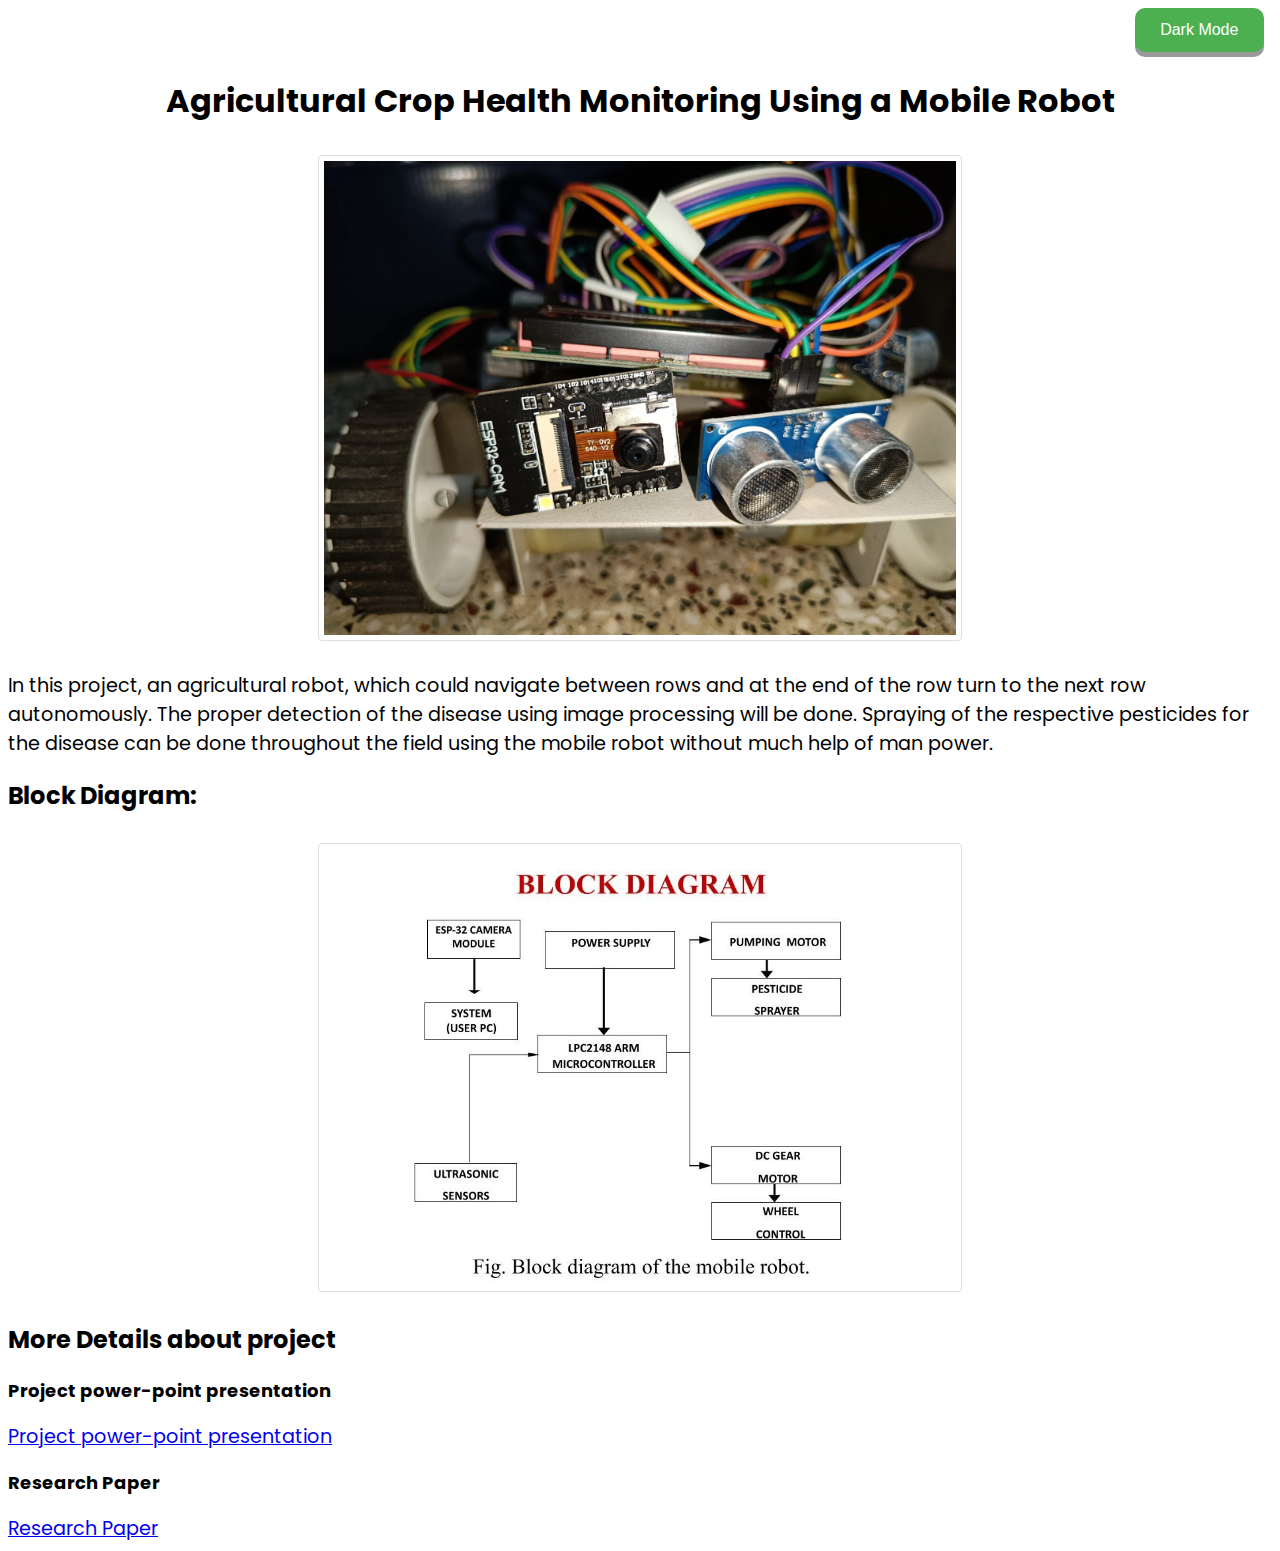
<file: agrobot.html>
<!DOCTYPE html>
<html lang="en">

<head>
  <meta charset="utf-8">
  <link rel="shortcut icon" href="images/favicon.png" type="images/jpg">
  <meta content="width=device-width, initial-scale=1" name="viewport" />

  <title>major project</title>

  <link href="https://fonts.googleapis.com/css?family=Poppins:200i,300,400&display=swap" rel="stylesheet" />
  <link href="https://fonts.googleapis.com/css?family=Raleway:700&display=swap" rel="stylesheet" />

  <link href="css/prismdark.css" rel="stylesheet">


  <link rel="stylesheet" href="css/agrobot.css">
</head>

<body style="background:white;color:black;">
  <button id="darkmodebutton" onclick="darkmode()">Dark Mode</button>
  <div id="divID">
    <h1>Agricultural Crop Health Monitoring Using a Mobile Robot</h1>
    <img src="images/agrobot1.jpg" alt="Agricultural Crop Health Monitoring Using a Mobile Robot">
    <p>
      In this project, an agricultural robot, which could navigate between rows and at the end
      of the row turn to the next row autonomously. The proper detection of the disease using image
      processing will be done. Spraying of the respective pesticides for the disease can be
      done throughout the field using the mobile robot without much help of man power.
    </p>
    <h2>Block Diagram:</h2>
    <img src="images/agrobotBlockDig.jpg" alt="Circuit Diagram">
    <h2>More Details about project</h2>
    <div>
      <h3>Project power-point presentation</h3>
      <a href="agrobot.pptx" class="links" target="_blank">Project power-point presentation</a>
    </div>
    <div>
      <h3>Research Paper</h3>
      <a href="agrobot_research_paper.pdf" class="links" target="_blank">Research Paper</a>
    </div>

    <script type="text/javascript" src="js/java.js"></script>
</body>

</html>
</file>
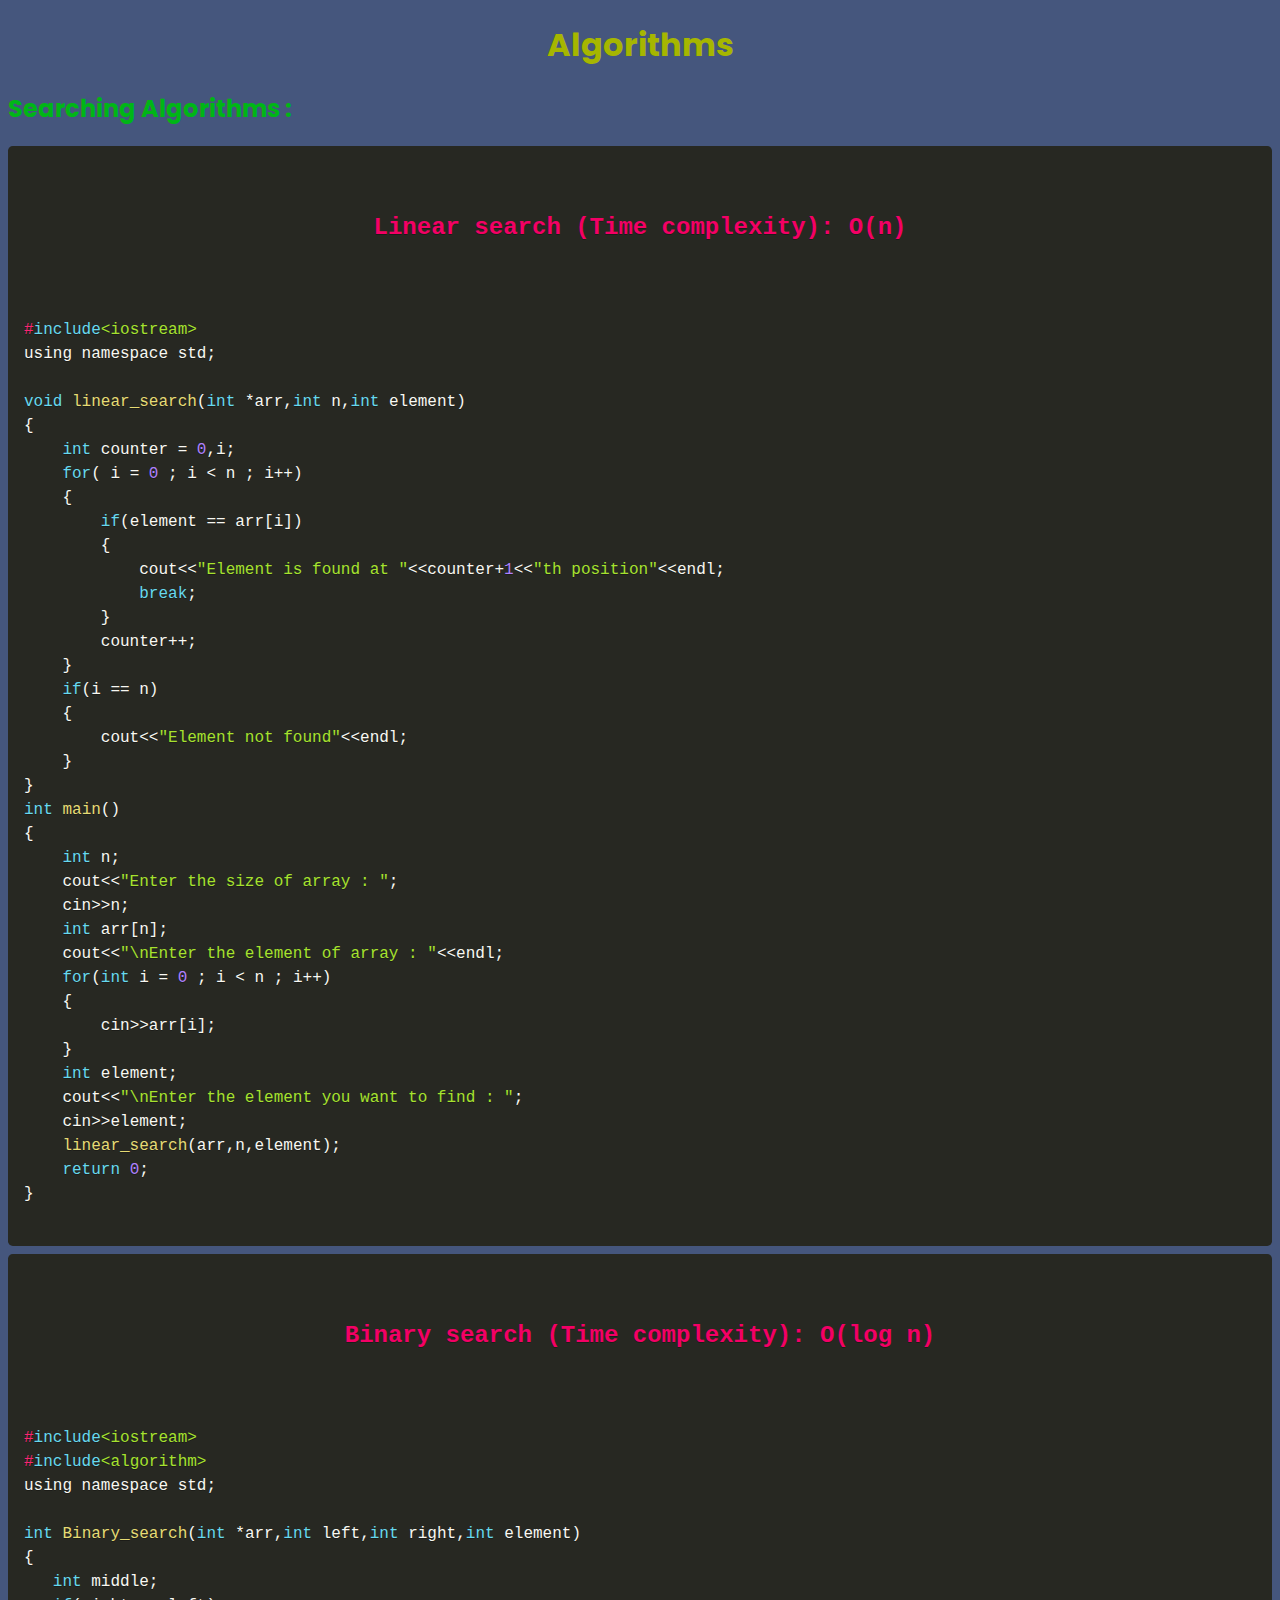
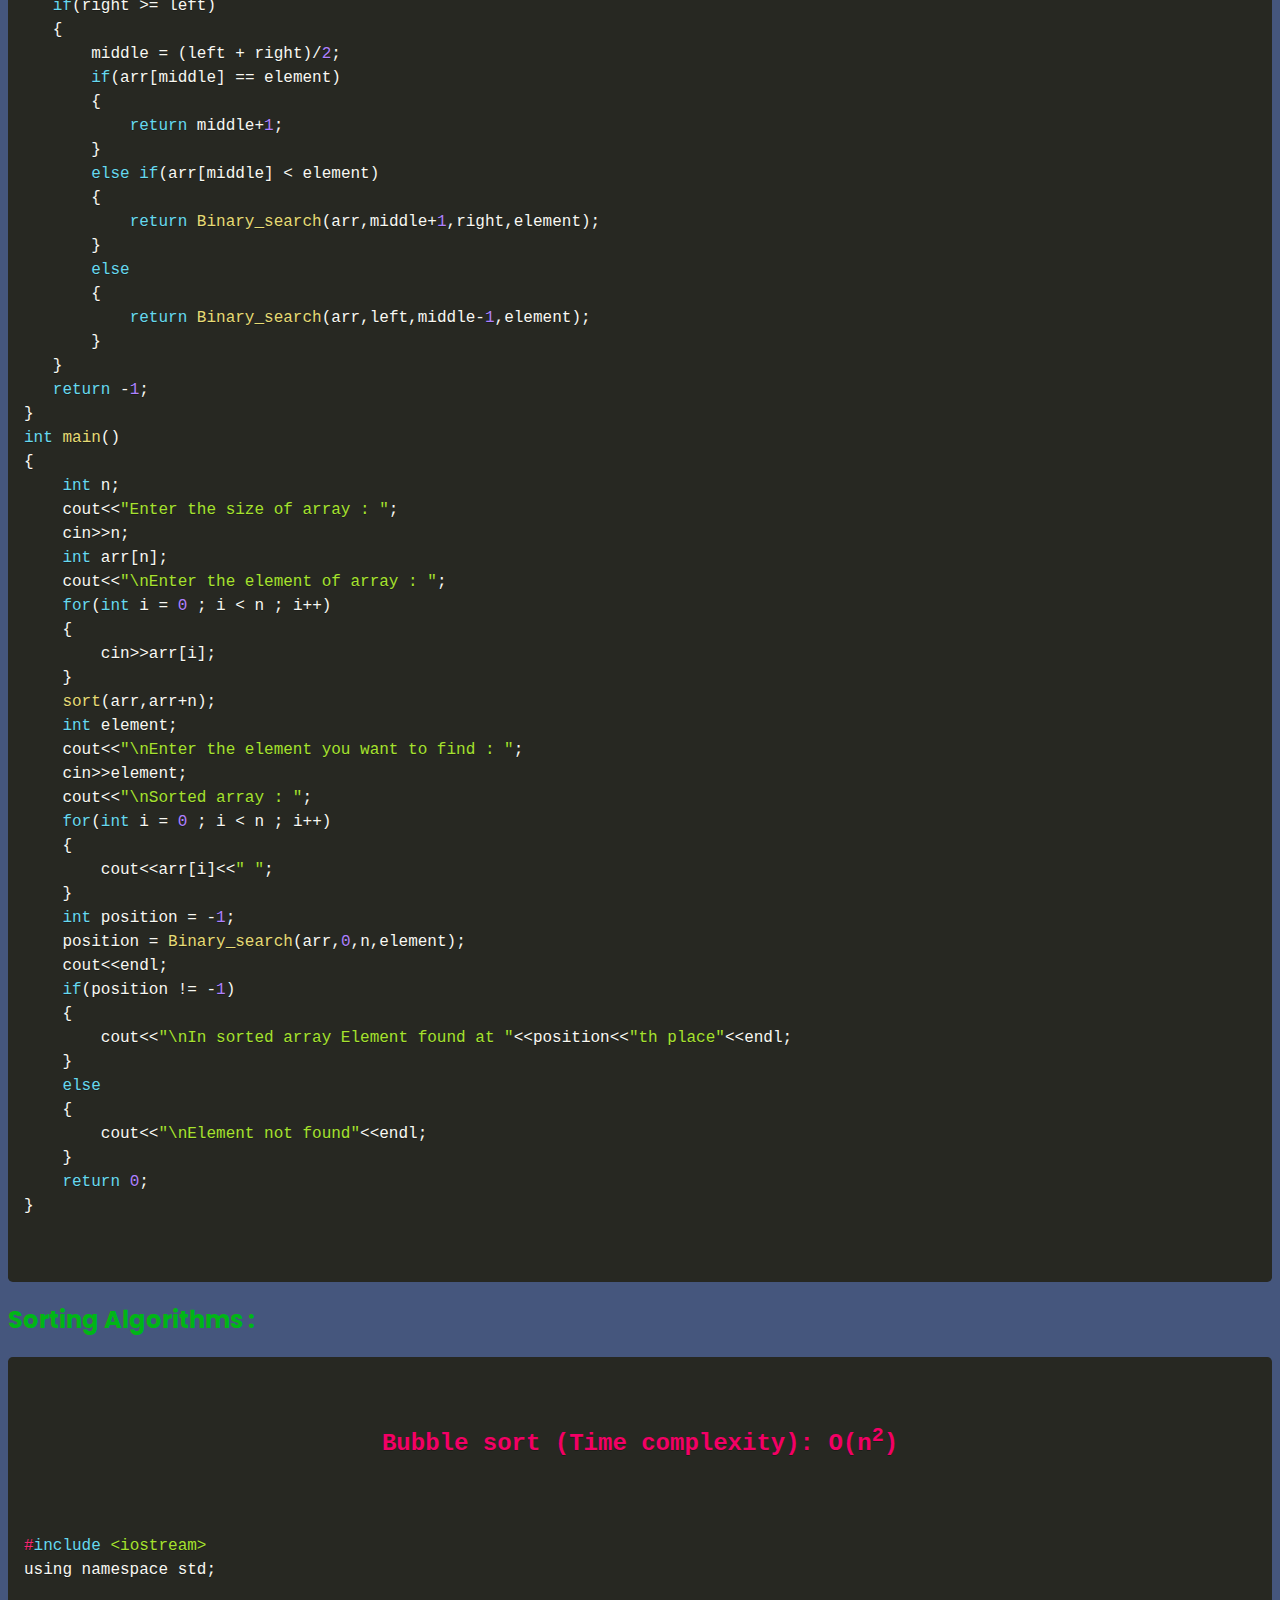
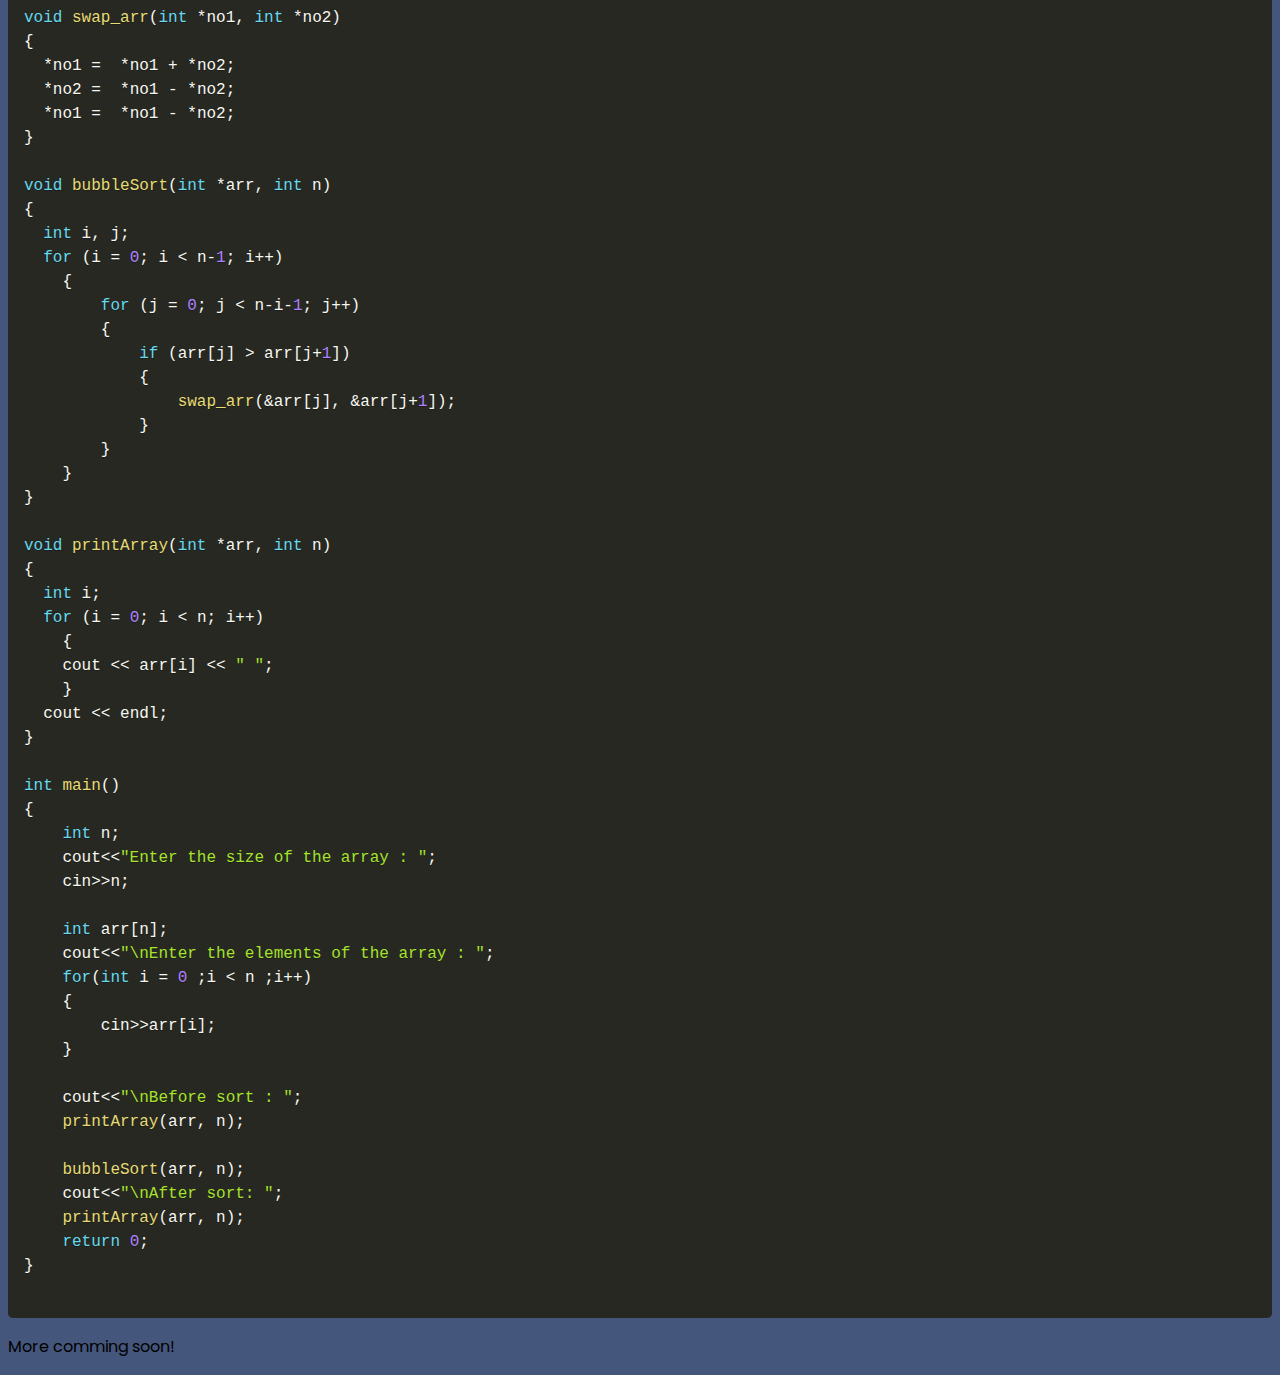
<file: algorithms.html>
<!DOCTYPE html>
<html lang="en">

<head>
    <meta charset="utf-8">
    <meta name="viewport" content="width=device-width, initial-scale=1" />
    <link rel="shortcut icon" href="images/favicon.png" type="images/jpg">
    <title>Algorithms</title>
    <link href="https://fonts.googleapis.com/css?family=Poppins:200i,300,400&display=swap" rel="stylesheet" />
    <link href="https://fonts.googleapis.com/css?family=Raleway:700&display=swap" rel="stylesheet" />
    <link href="css/algorithms.css" rel="stylesheet">
    <link href="css/prismdark.css" rel="stylesheet">

</head>

<body>
    <section>
        <h1>Algorithms</h1>
        <h2>Searching Algorithms :</h2>

        <pre>
		<h3>Linear search (Time complexity): O(n)</h3>
		<code class="language-c++">
#include&lt;iostream&gt;
using namespace std;

void linear_search(int *arr,int n,int element)
{
    int counter = 0,i;
    for( i = 0 ; i &lt; n ; i++)
    {
        if(element == arr[i])
        {
            cout&lt;&lt;"Element is found at "&lt;&lt;counter+1&lt;&lt;"th position"&lt;&lt;endl;
            break;
        }
        counter++;
    }
    if(i == n)
    {
        cout&lt;&lt;"Element not found"&lt;&lt;endl;
    }
}
int main()
{
    int n;
    cout&lt;&lt;"Enter the size of array : ";
    cin&gt;&gt;n;
    int arr[n];
    cout&lt;&lt;"\nEnter the element of array : "&lt;&lt;endl;
    for(int i = 0 ; i &lt; n ; i++)
    {
        cin&gt;&gt;arr[i];
    }
    int element;
    cout&lt;&lt;"\nEnter the element you want to find : ";
    cin&gt;&gt;element;
    linear_search(arr,n,element);
    return 0;
}
	</code></pre>

        <pre>
		<h3>Binary search (Time complexity): O(log n)</h3>
		<code class="language-c++">
#include&lt;iostream&gt;
#include&lt;algorithm&gt;
using namespace std;

int Binary_search(int *arr,int left,int right,int element)
{
   int middle;
   if(right &gt;= left)
   {
       middle = (left + right)/2;
       if(arr[middle] == element)
       {
           return middle+1;
       }
       else if(arr[middle] &lt; element)
       {
           return Binary_search(arr,middle+1,right,element);
       }
       else
       {
           return Binary_search(arr,left,middle-1,element);
       }
   }
   return -1;
}
int main()
{
    int n;
    cout&lt;&lt;"Enter the size of array : ";
    cin&gt;&gt;n;
    int arr[n];
    cout&lt;&lt;"\nEnter the element of array : ";
    for(int i = 0 ; i &lt; n ; i++)
    {
        cin&gt;&gt;arr[i];
    }
    sort(arr,arr+n);
    int element;
    cout&lt;&lt;"\nEnter the element you want to find : ";
    cin&gt;&gt;element;
    cout&lt;&lt;"\nSorted array : ";
    for(int i = 0 ; i &lt; n ; i++)
    {
        cout&lt;&lt;arr[i]&lt;&lt;" ";
    }
    int position = -1;
    position = Binary_search(arr,0,n,element);
    cout&lt;&lt;endl;
    if(position != -1)
    {
        cout&lt;&lt;"\nIn sorted array Element found at "&lt;&lt;position&lt;&lt;"th place"&lt;&lt;endl;
    }
    else
    {
        cout&lt;&lt;"\nElement not found"&lt;&lt;endl;
    }
    return 0;
}

	</code></pre>
        <h2>Sorting Algorithms : </h2>
        <pre>
    <h3>Bubble sort (Time complexity): O(n<sup>2</sup>)</h3>
    <code class="language-c++">
#include &lt;iostream&gt;
using namespace std;

void swap_arr(int *no1, int *no2)
{
  *no1 =  *no1 + *no2;
  *no2 =  *no1 - *no2;
  *no1 =  *no1 - *no2;
}

void bubbleSort(int *arr, int n)
{
  int i, j;
  for (i = 0; i &lt; n-1; i++)
    {
        for (j = 0; j &lt; n-i-1; j++)
        {
            if (arr[j] &gt; arr[j+1])
            {
                swap_arr(&amp;arr[j], &amp;arr[j+1]);
            }
        }
    }
}

void printArray(int *arr, int n)
{
  int i;
  for (i = 0; i &lt; n; i++)
    {
    cout &lt;&lt; arr[i] &lt;&lt; " ";
    }
  cout &lt;&lt; endl;
}

int main()
{
    int n;
    cout&lt;&lt;"Enter the size of the array : ";
    cin&gt;&gt;n;

    int arr[n];
    cout&lt;&lt;"\nEnter the elements of the array : ";
    for(int i = 0 ;i &lt; n ;i++)
    {
        cin&gt;&gt;arr[i];
    }

    cout&lt;&lt;"\nBefore sort : ";
    printArray(arr, n);

    bubbleSort(arr, n);
    cout&lt;&lt;"\nAfter sort: ";
    printArray(arr, n);
    return 0;
}
  </code></pre>
        <p>More comming soon!</p>
    </section>
    <script src="js/prismdark.js"></script>
</body>

</html>
</file>
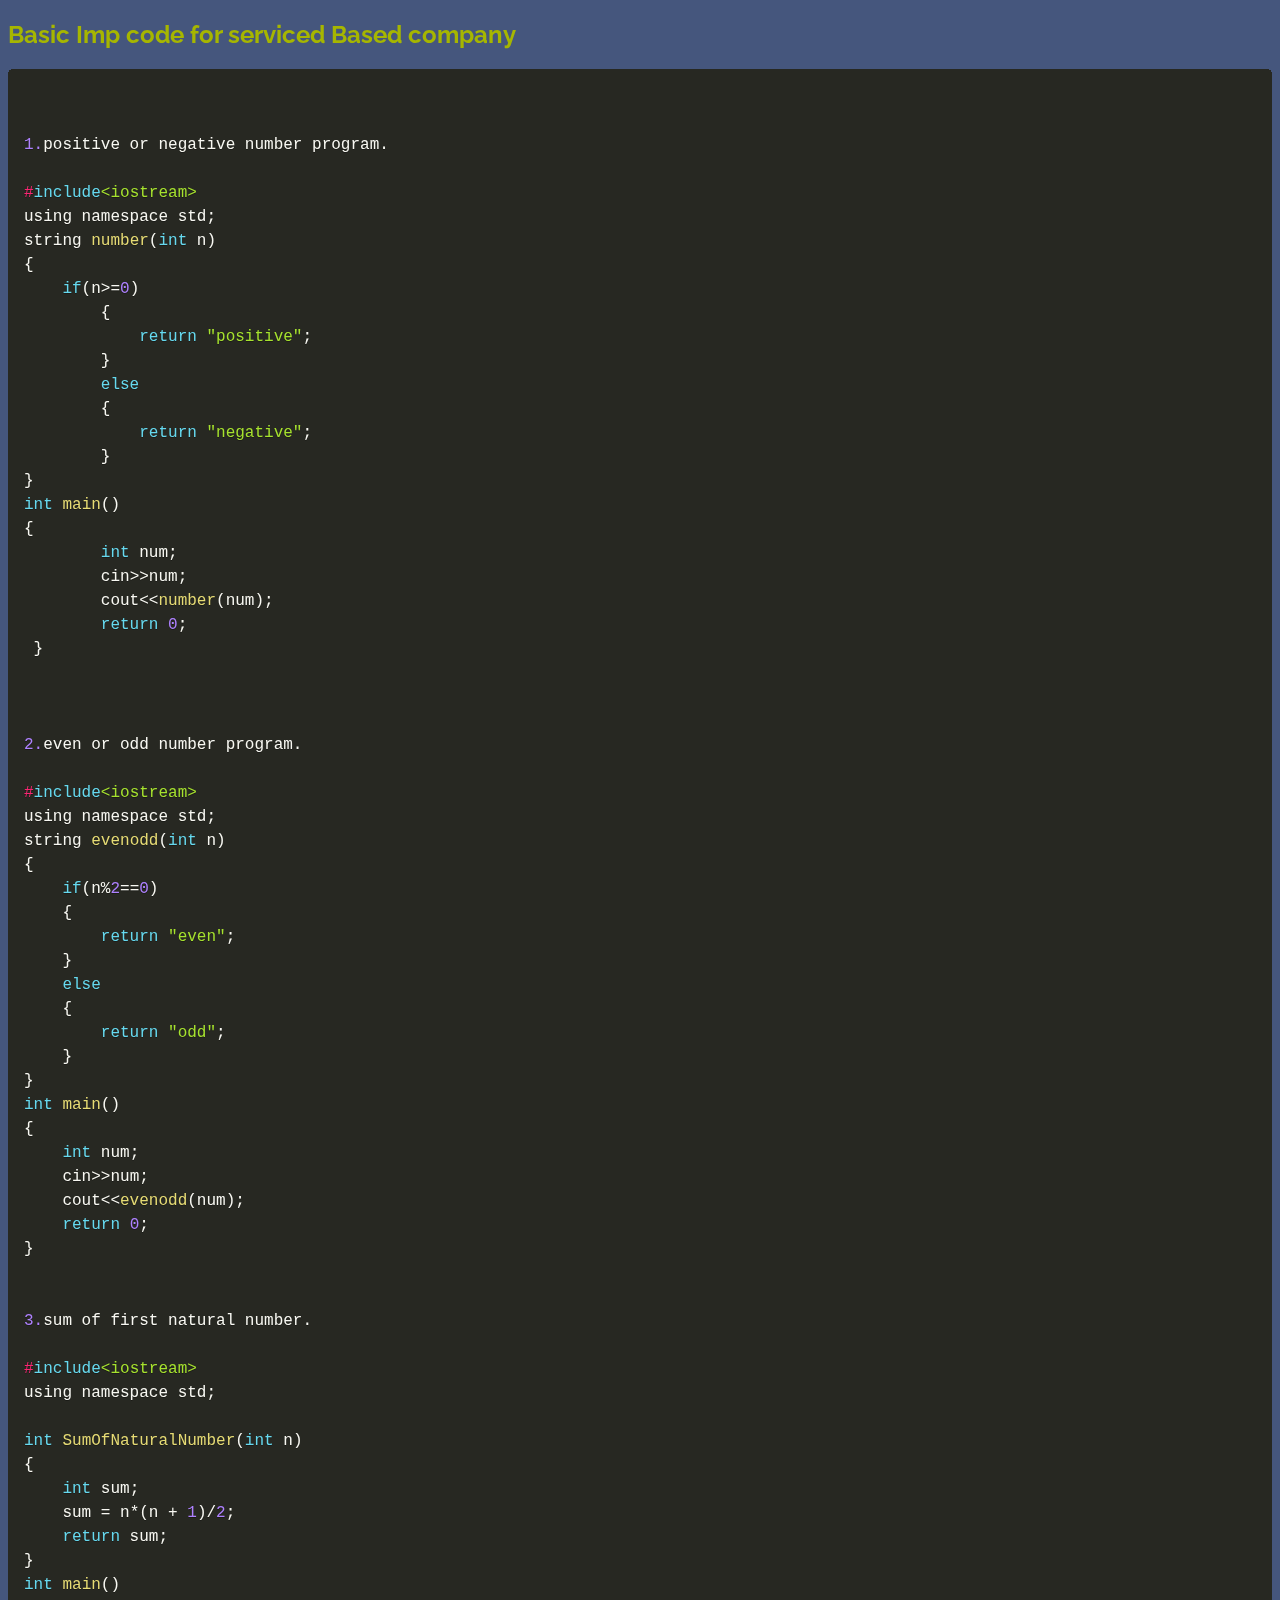
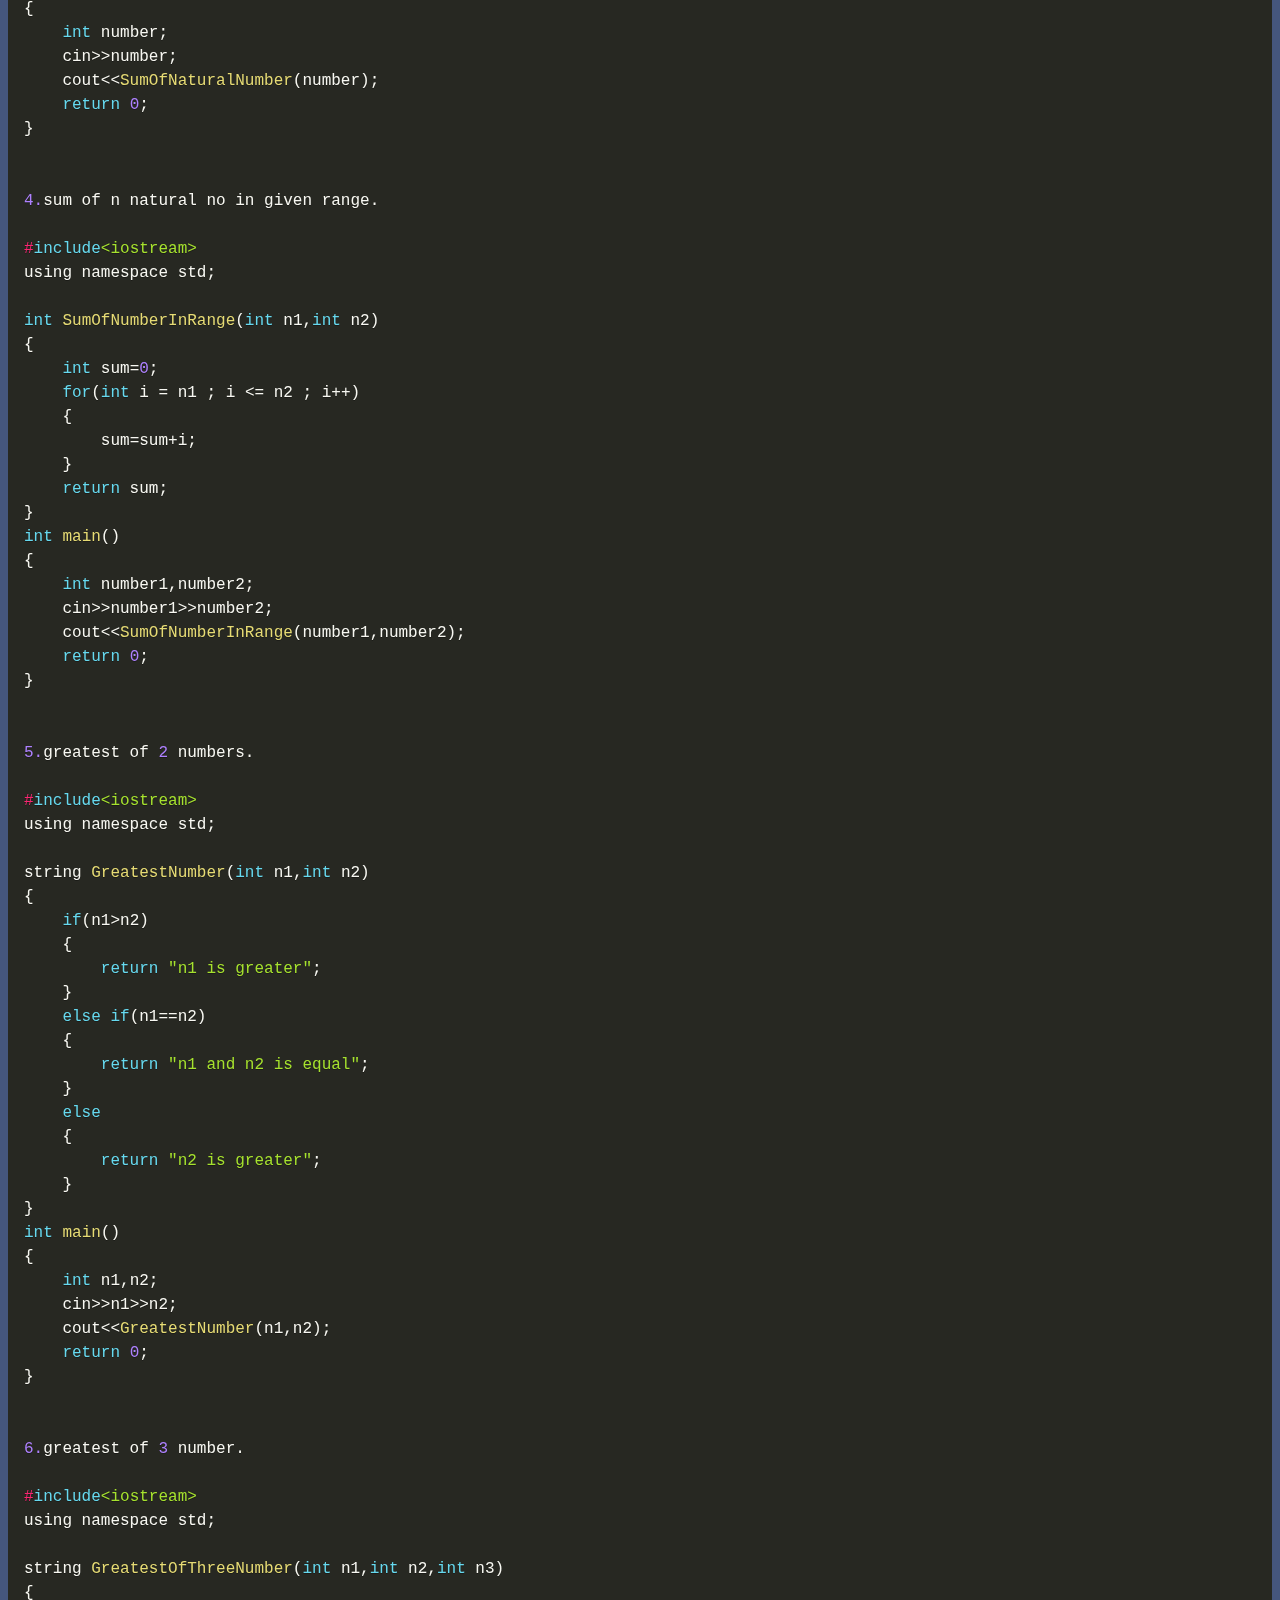
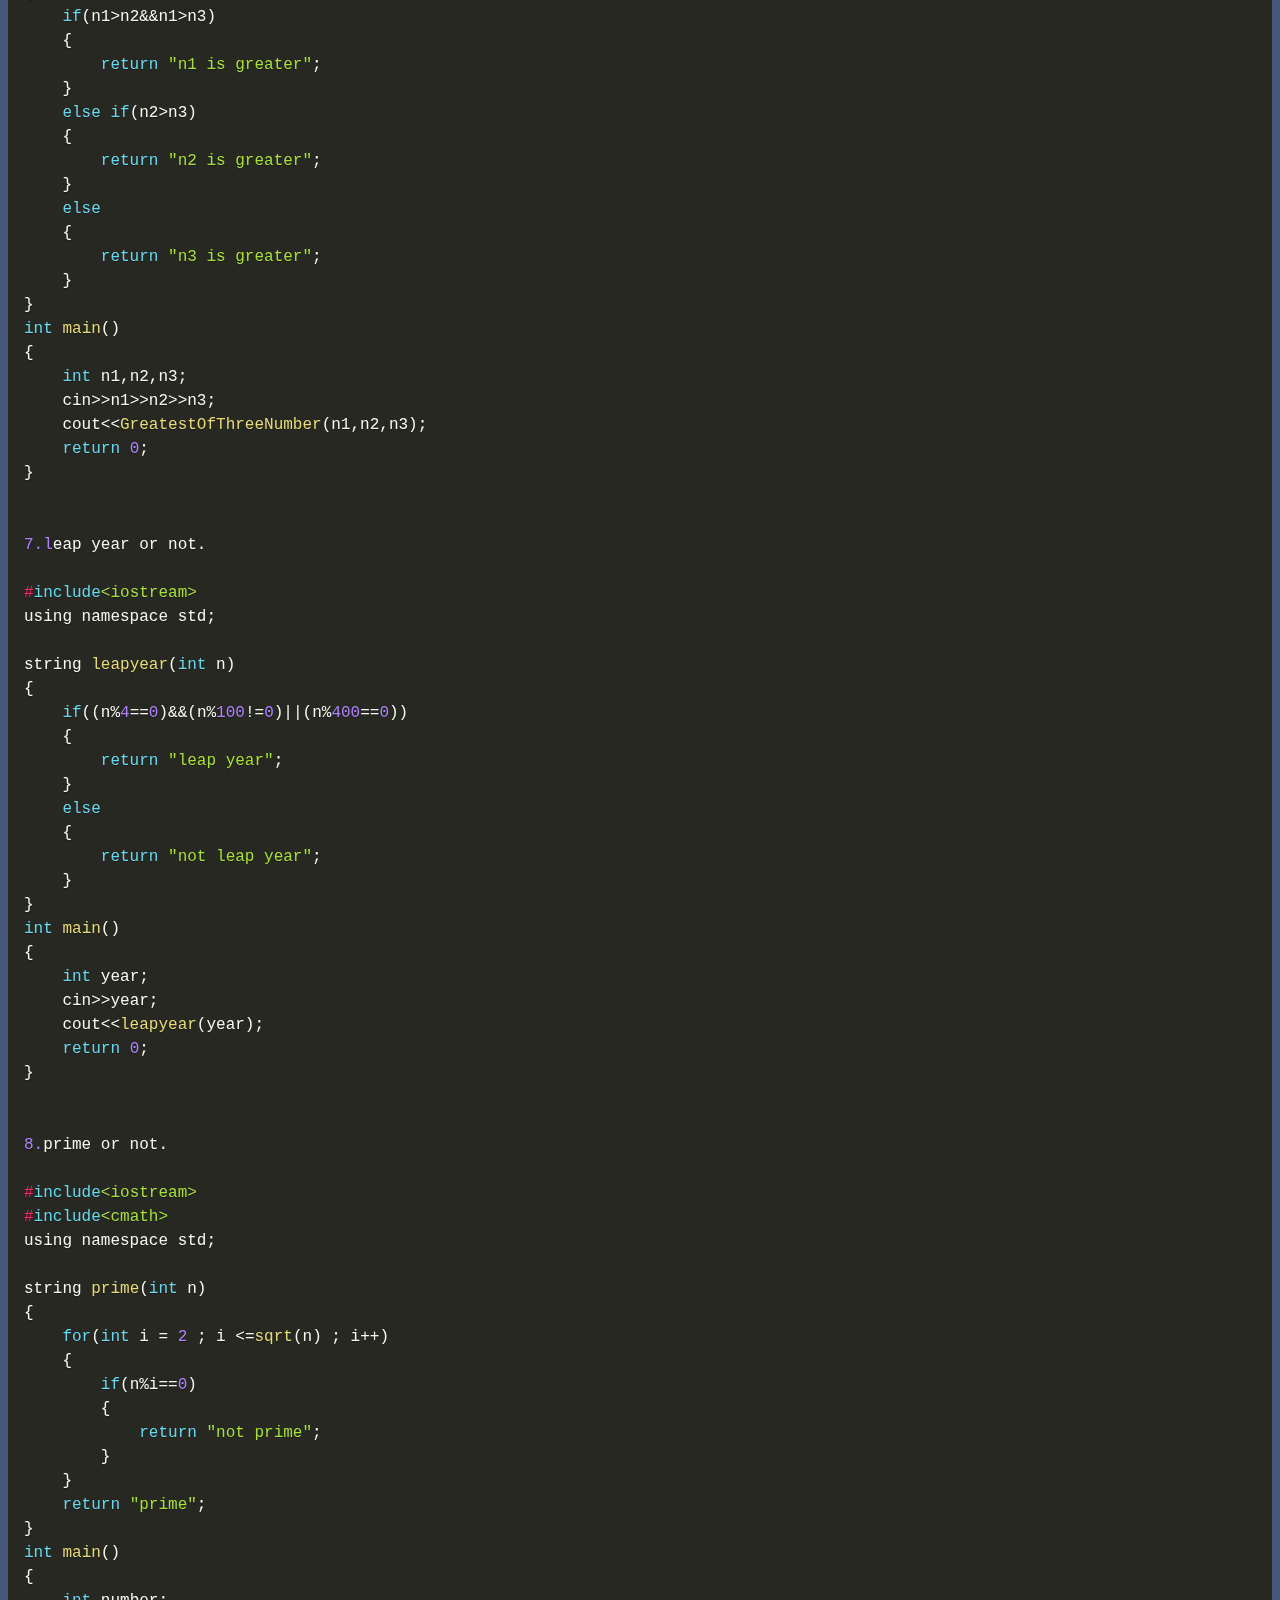
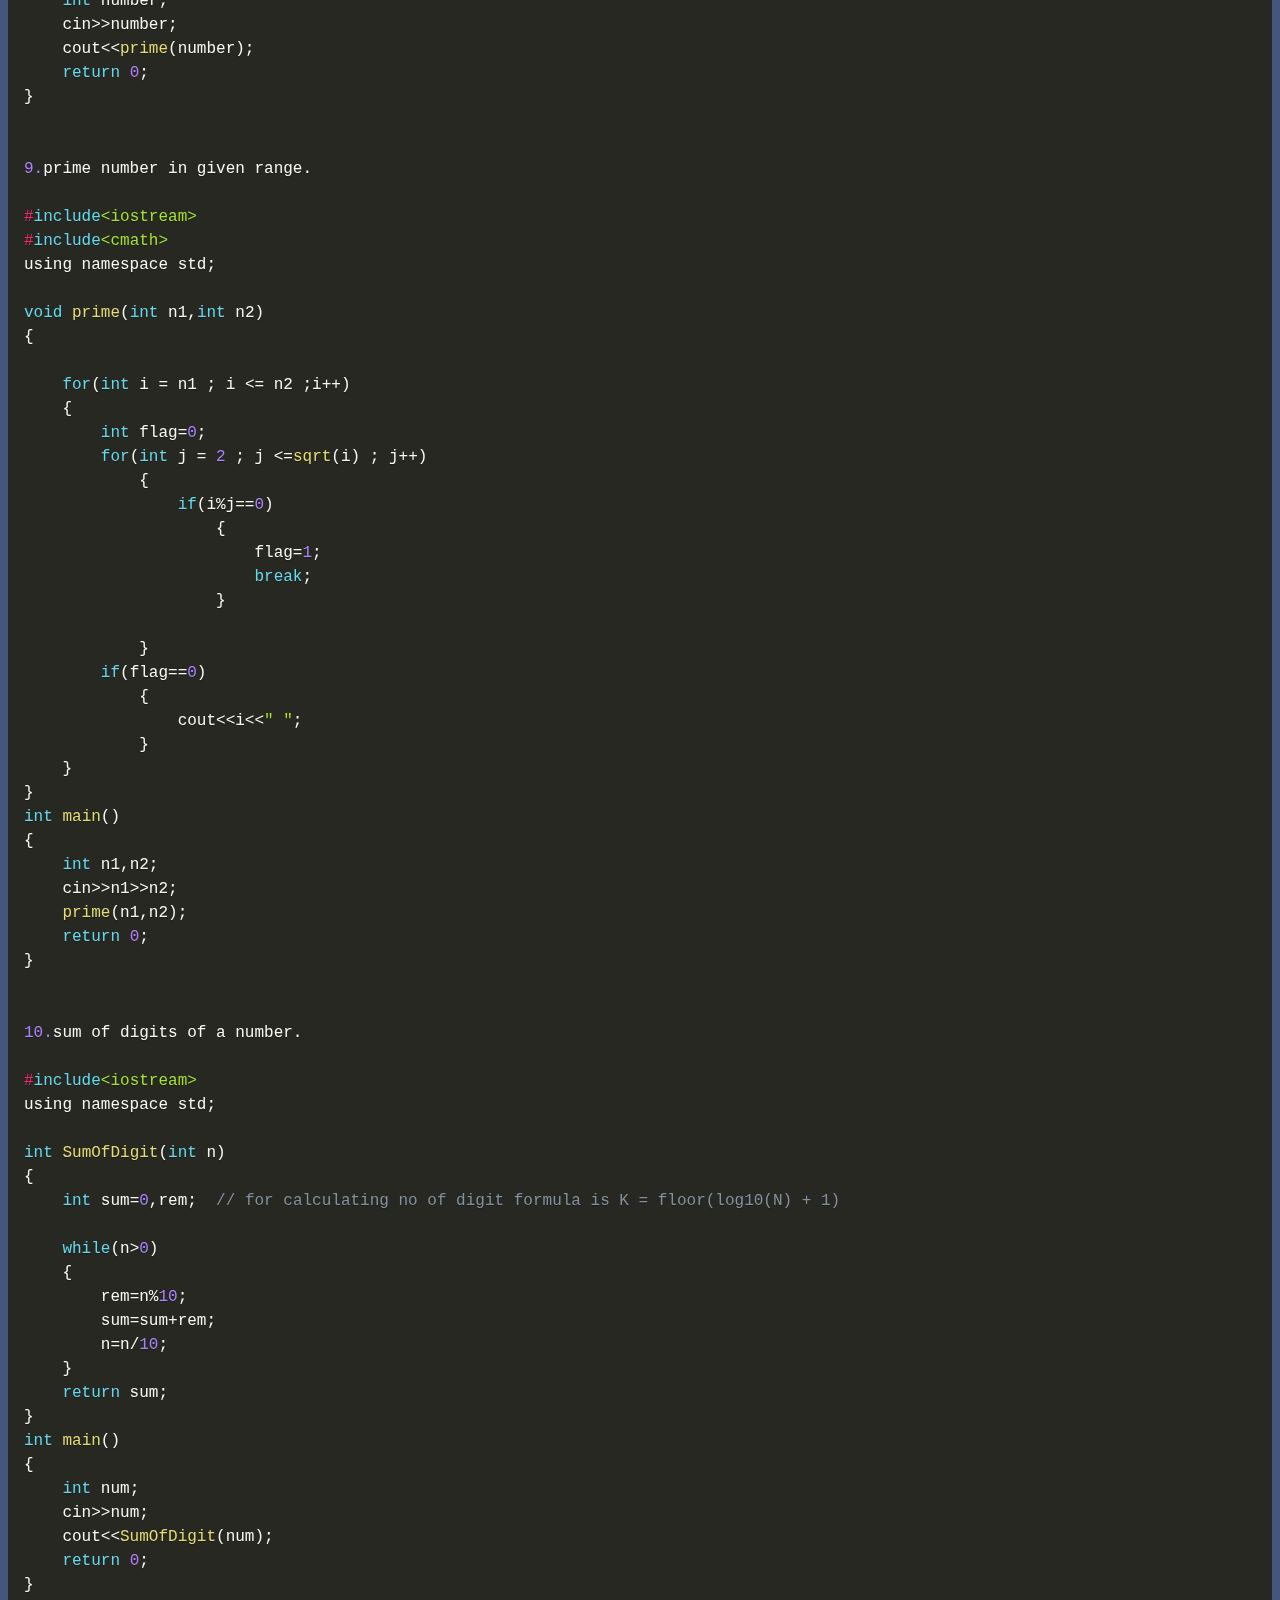
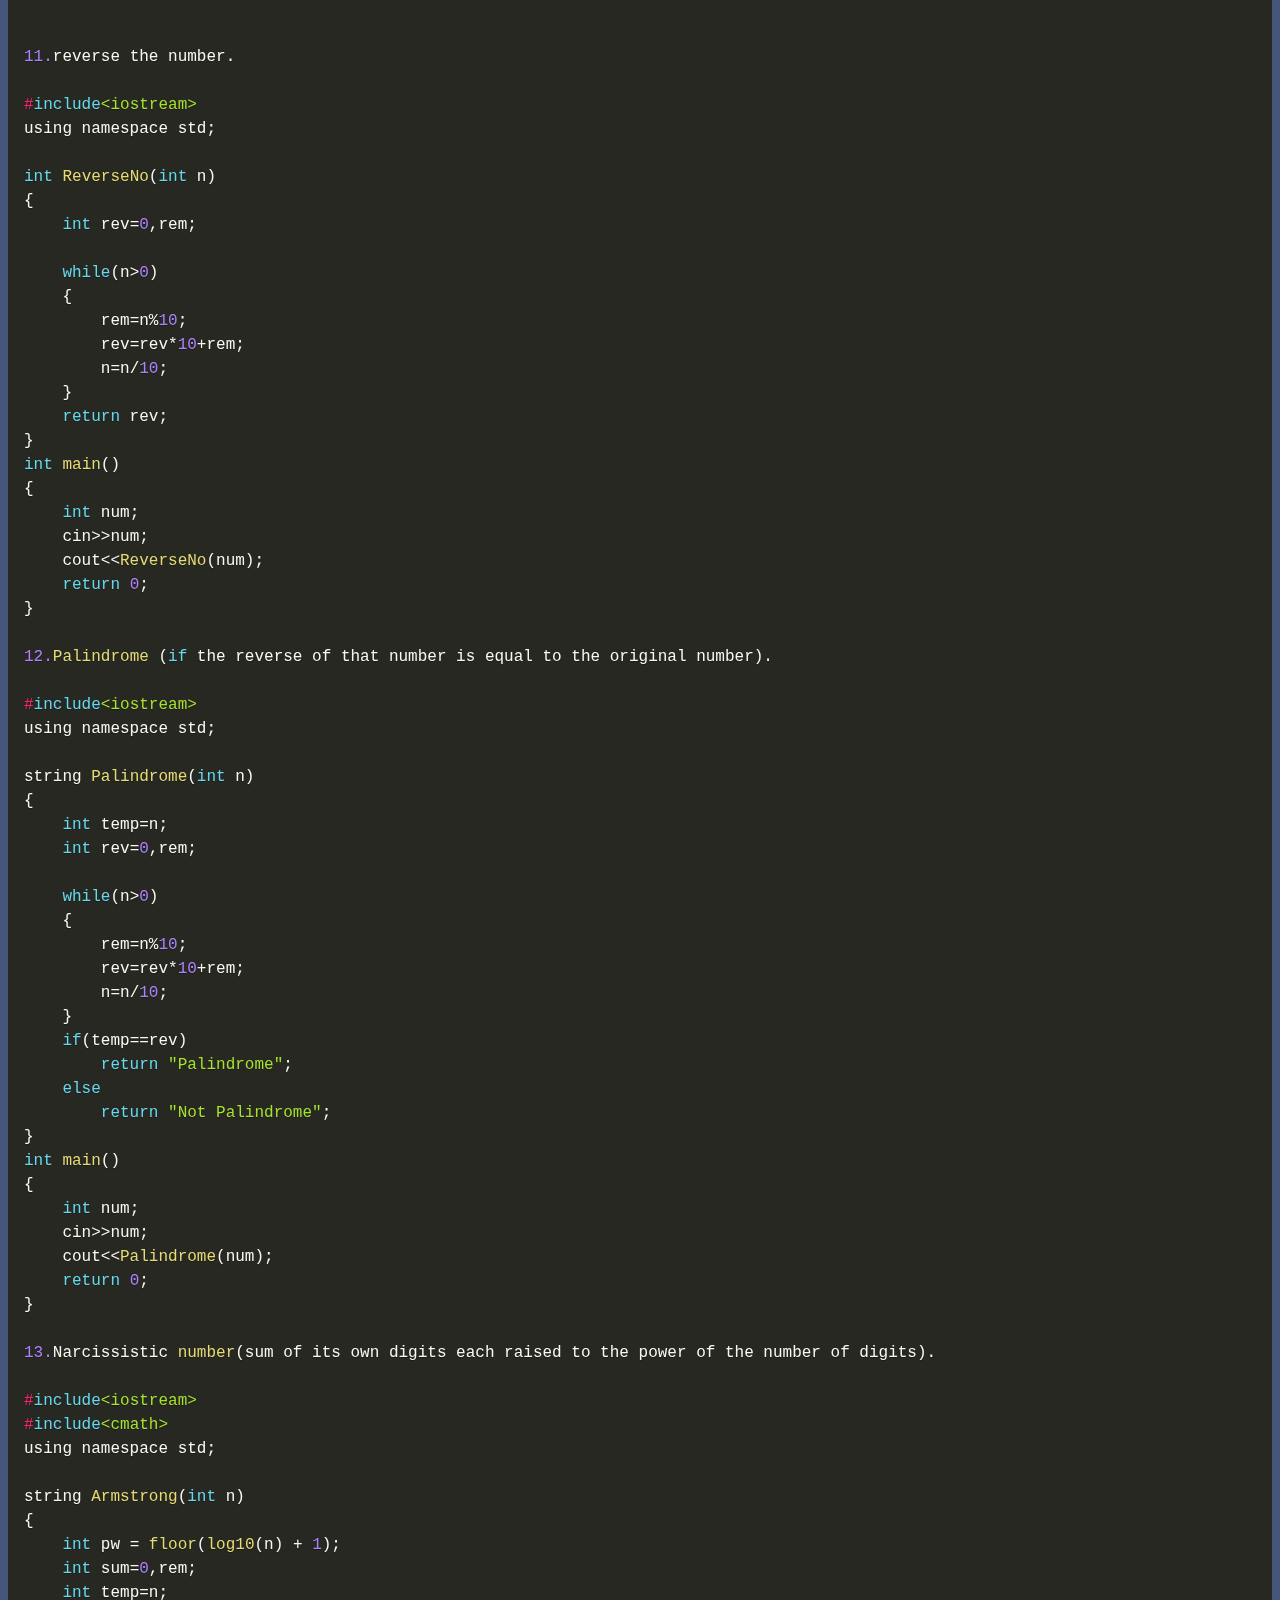
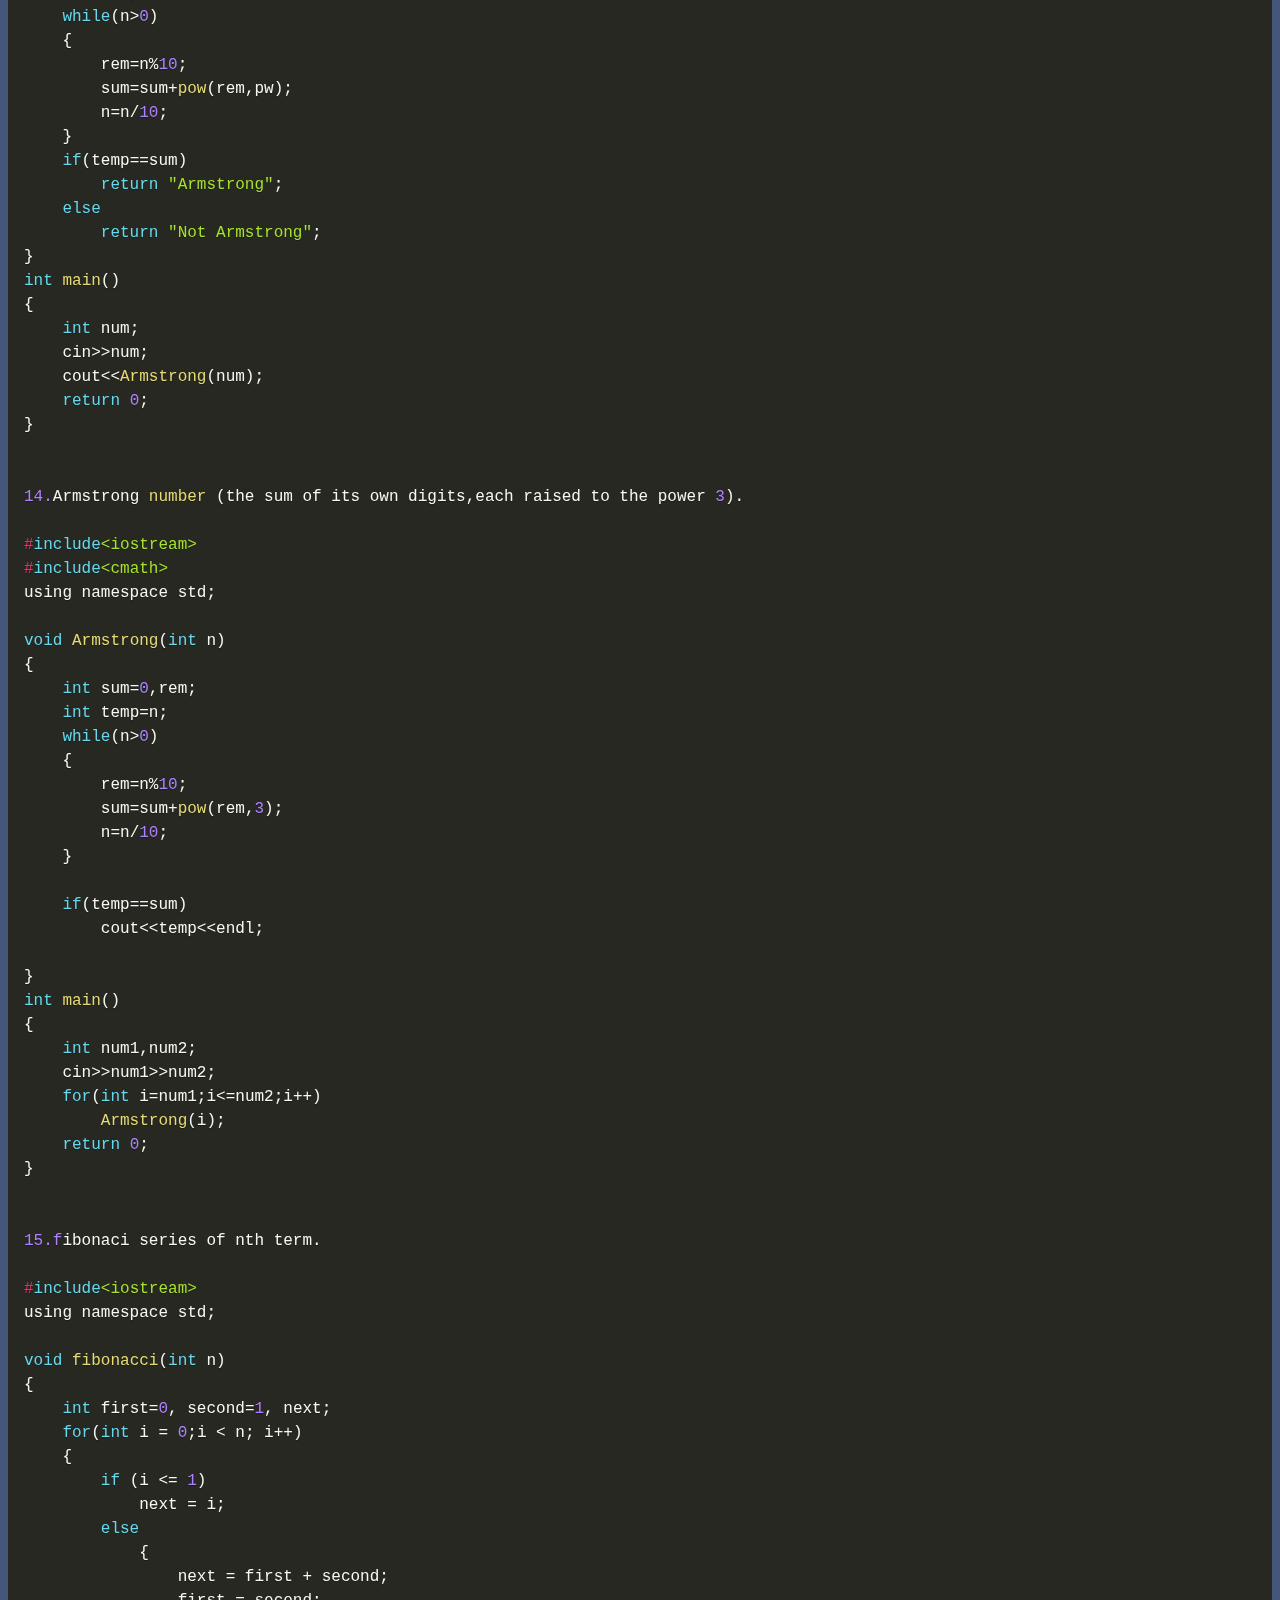
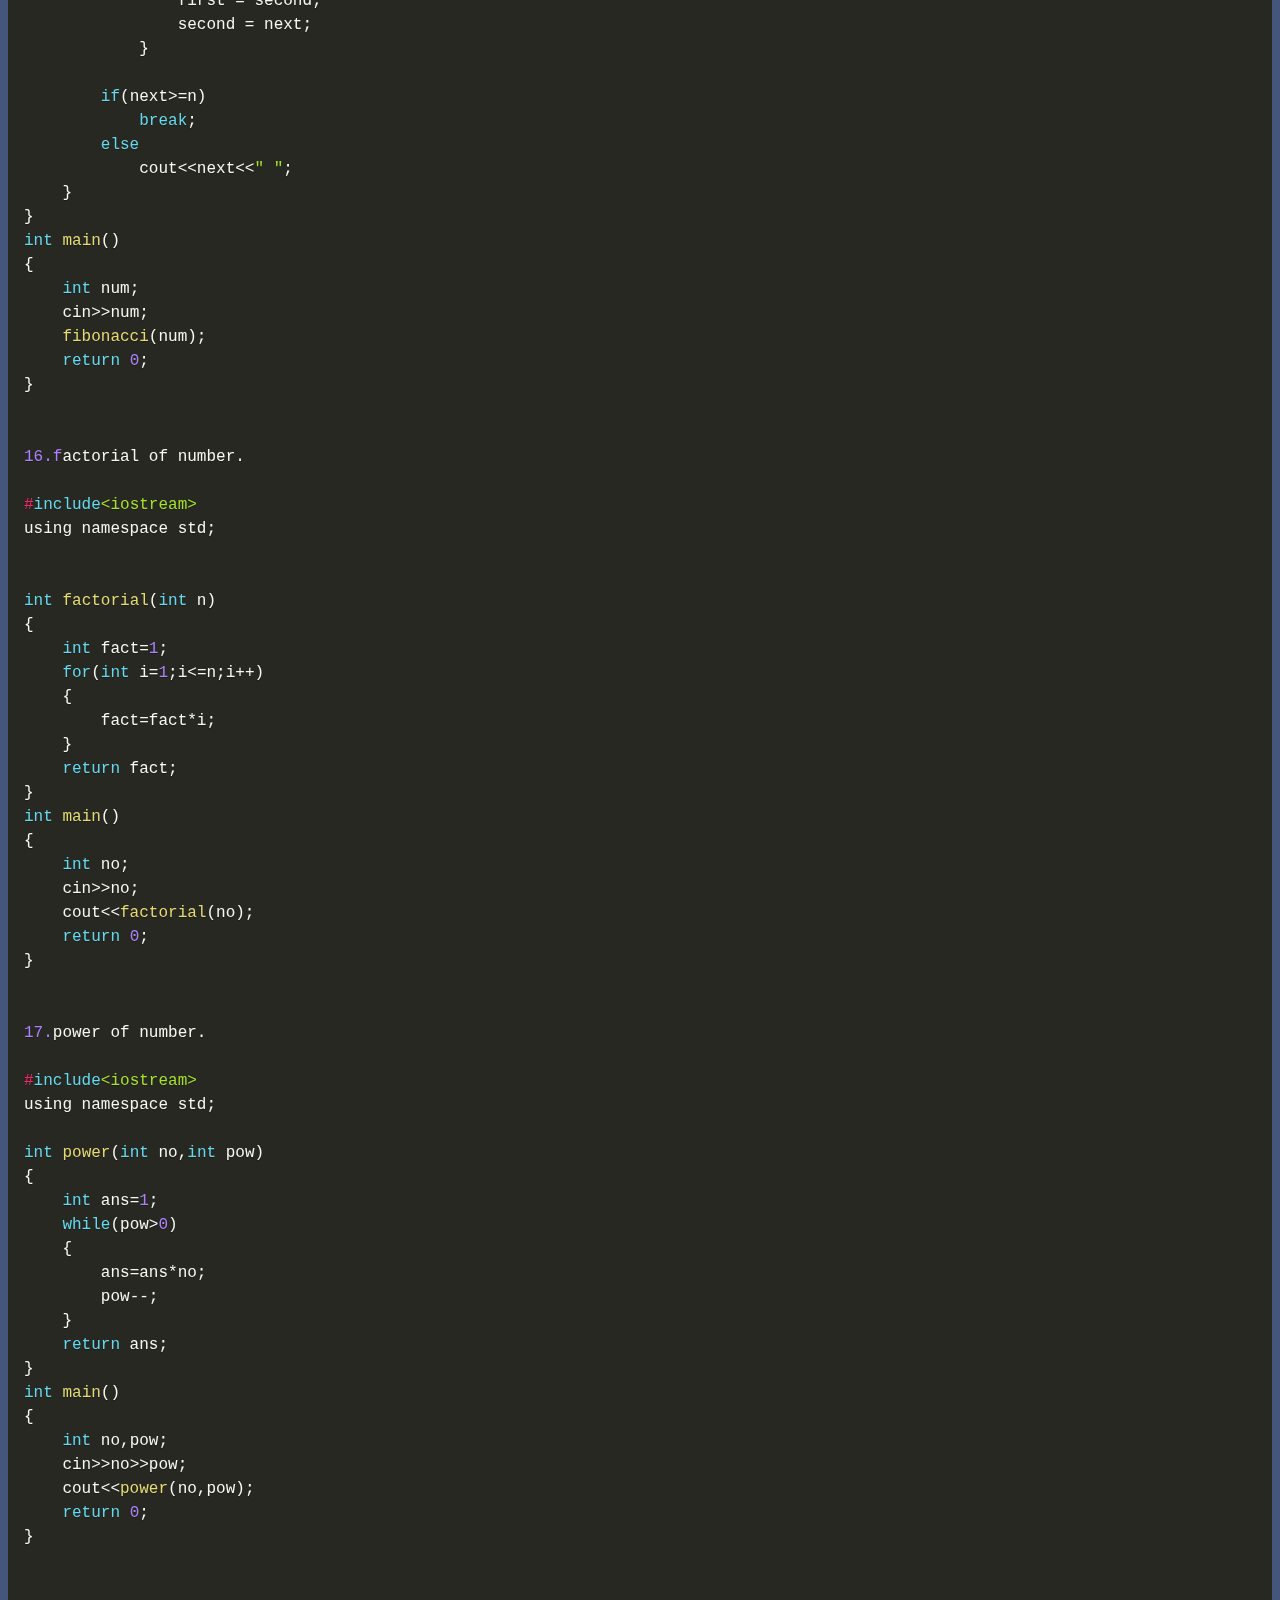
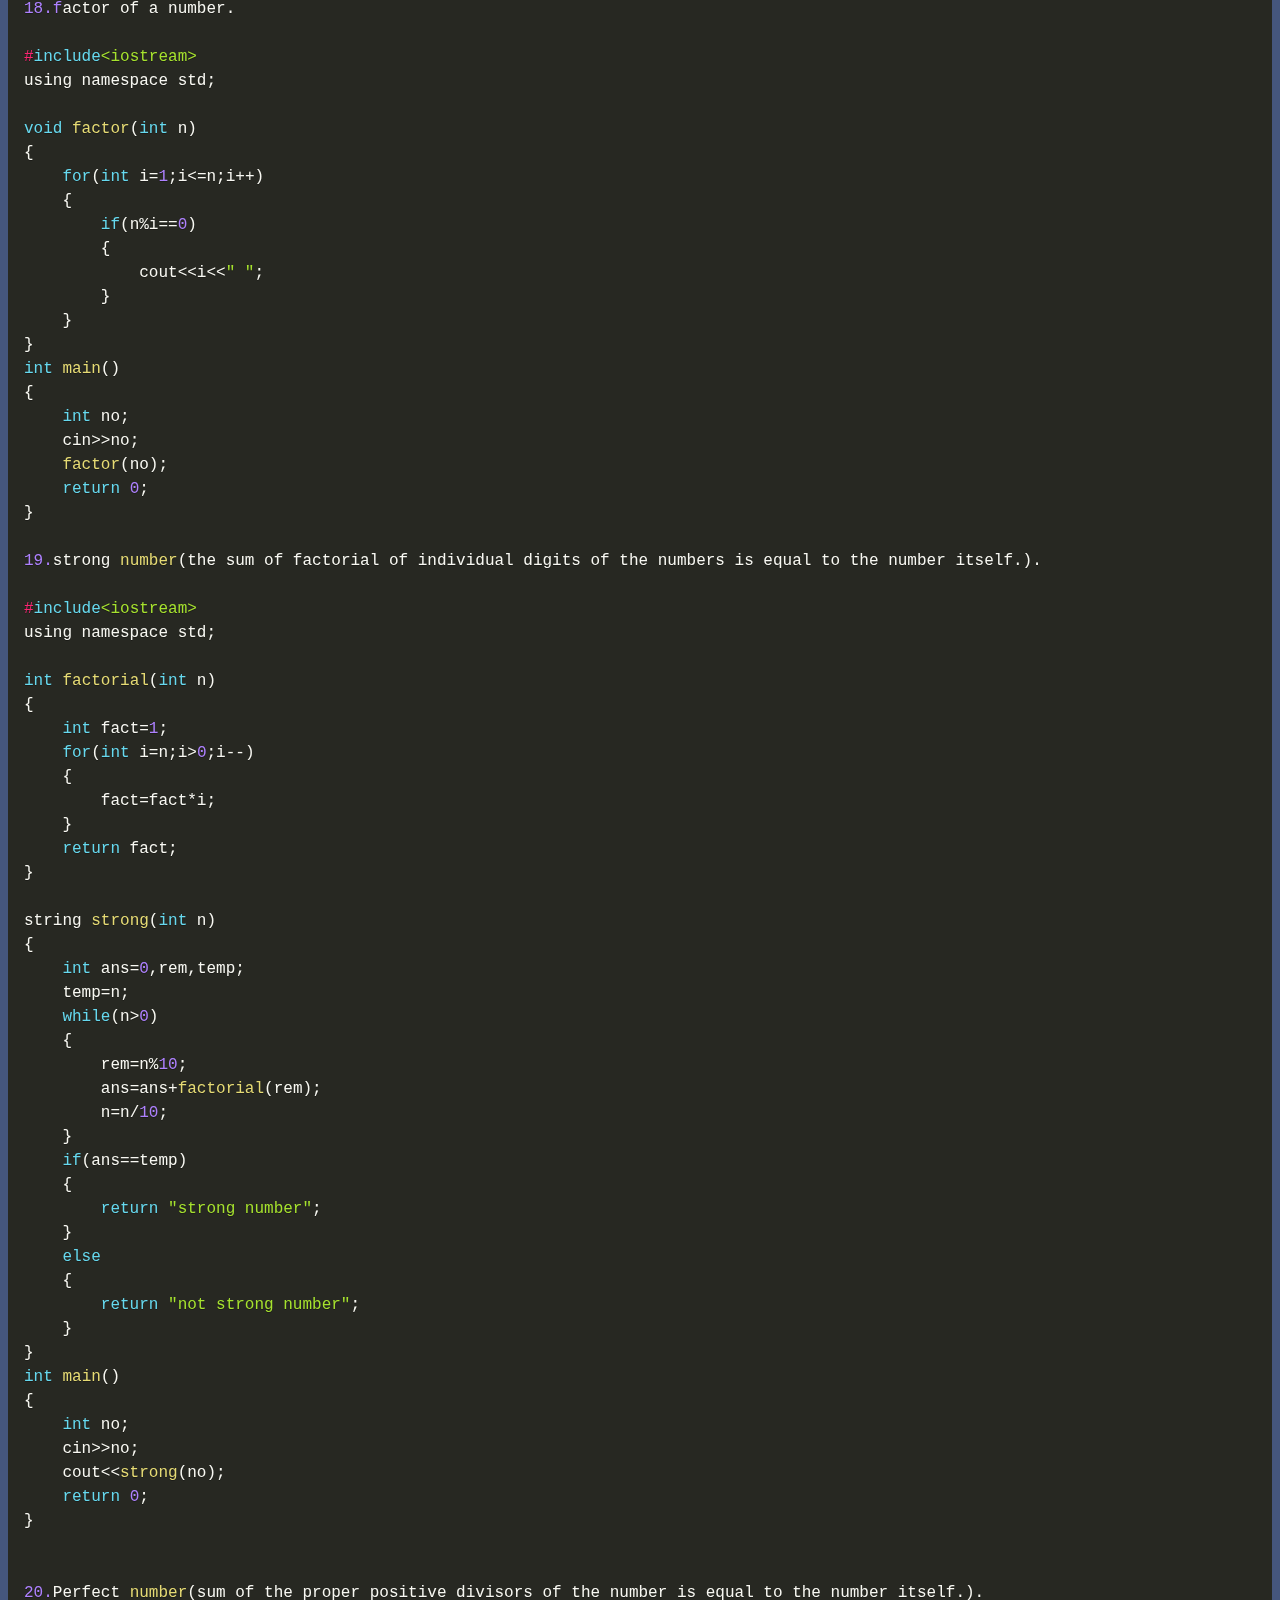
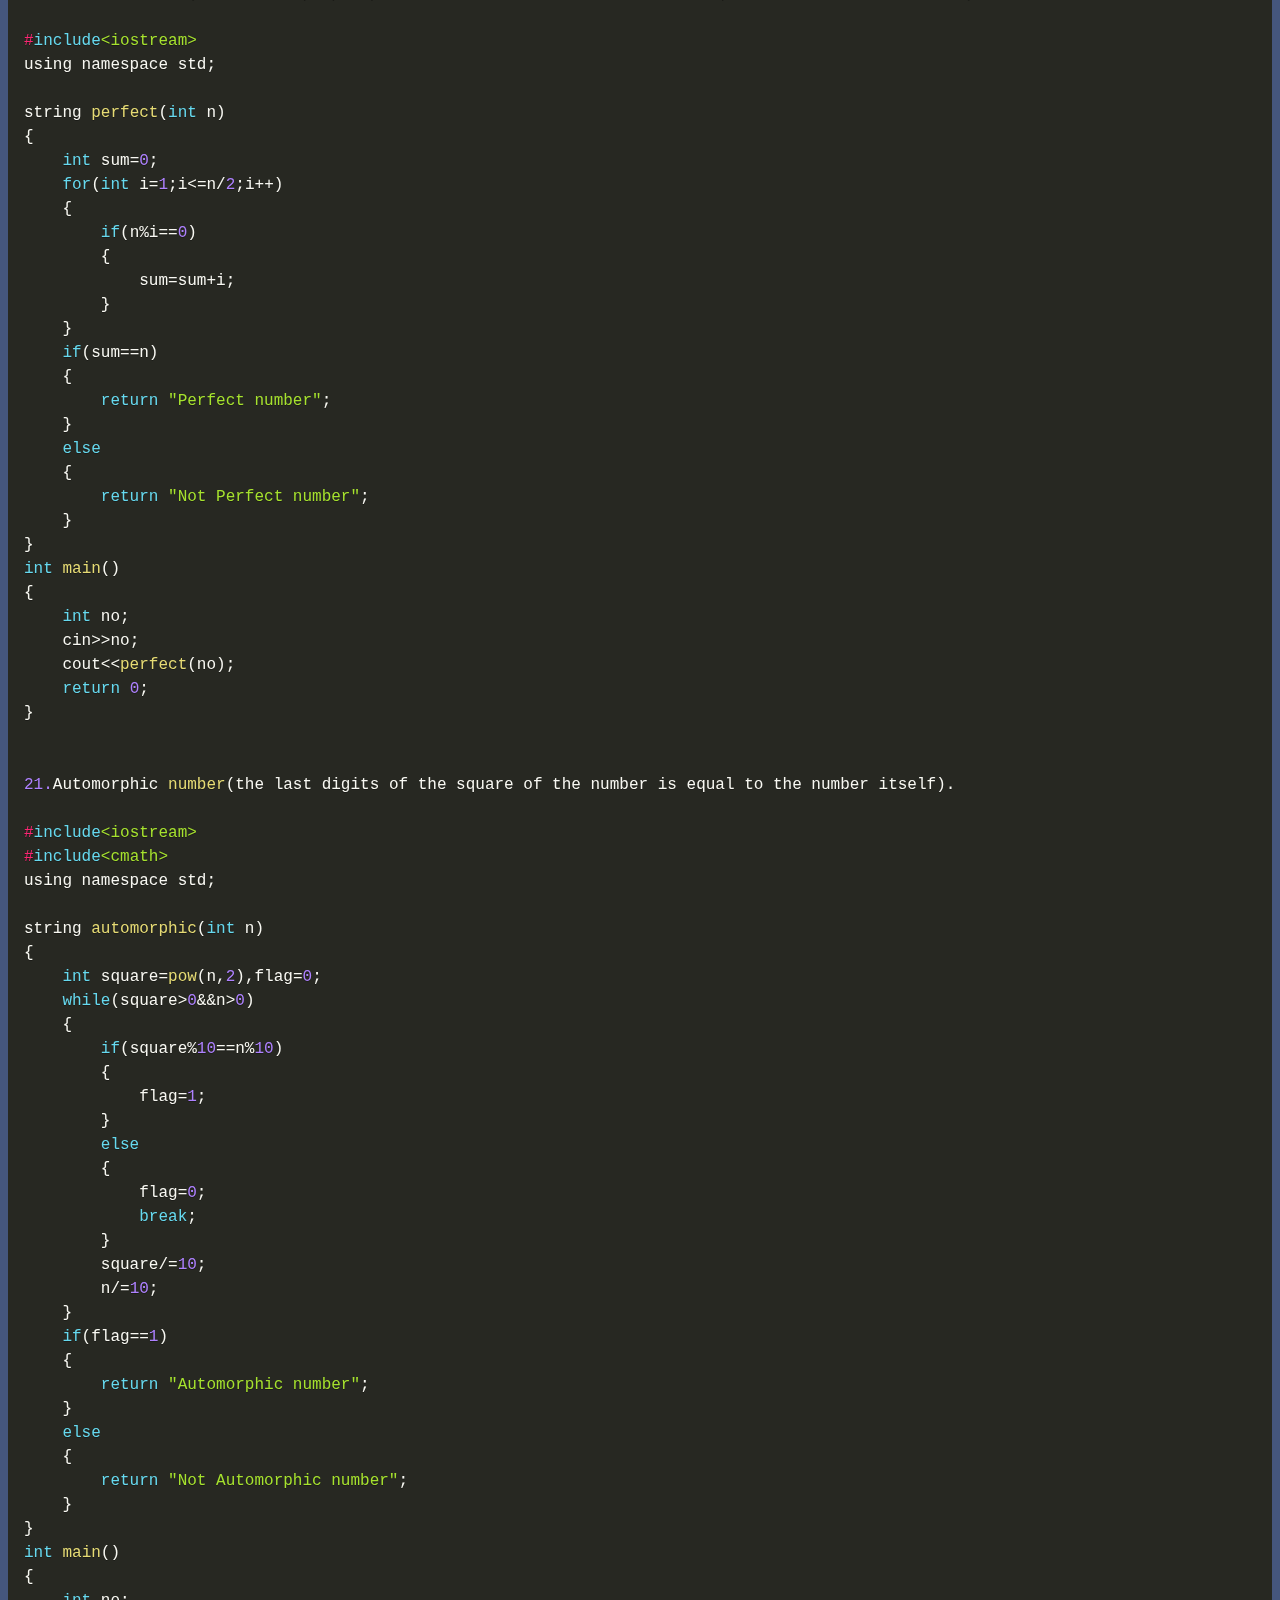
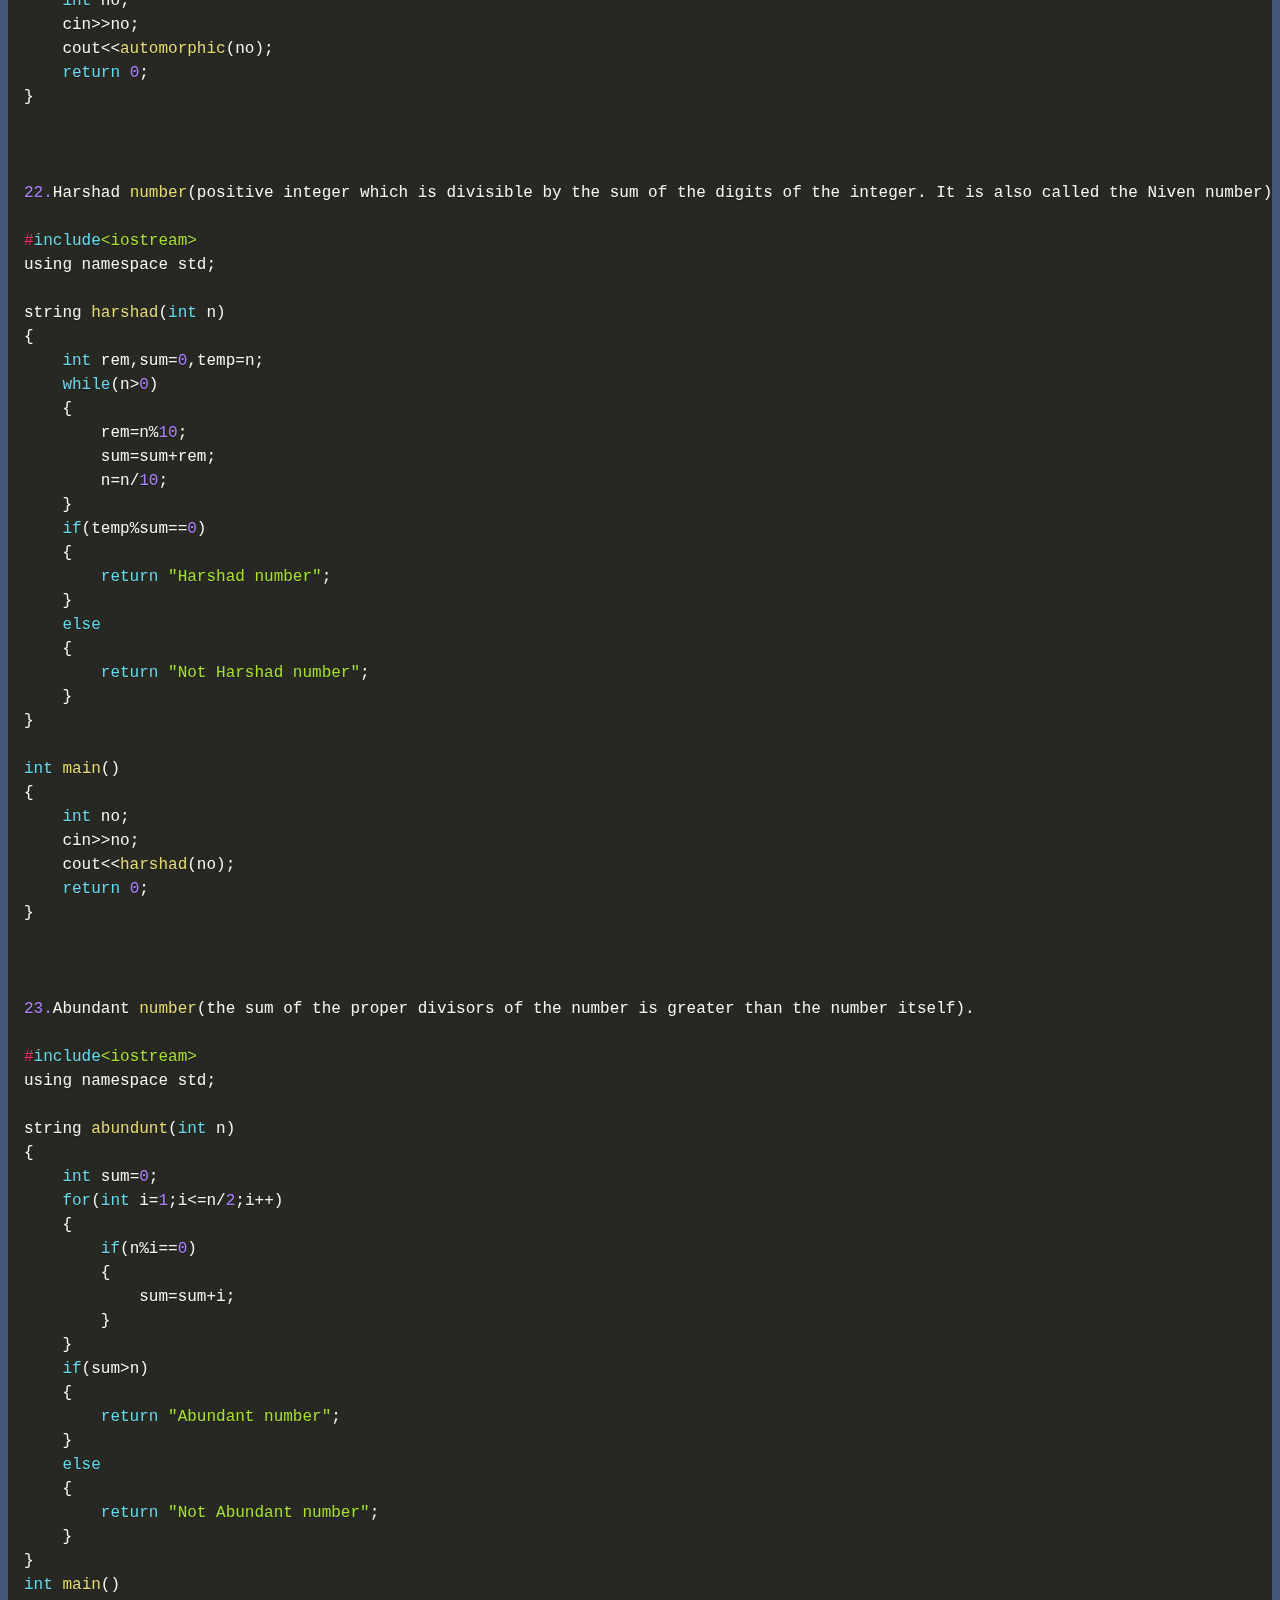
<file: impcode.html>
<!DOCTYPE html>
<html lang="en">

<head>
    <meta charset="utf-8">
    <meta name="viewport" content="width=device-width, initial-scale=1" />
    <link rel="shortcut icon" href="images/favicon.png" type="images/jpg">
    <title>basic imp code</title>

    <link href="https://fonts.googleapis.com/css?family=Poppins:200i,300,400&display=swap" rel="stylesheet" />
    <link href="https://fonts.googleapis.com/css?family=Raleway:700&display=swap" rel="stylesheet" />
    <link href="css/prismdark.css" rel="stylesheet">



</head>

<body bgcolor="#45567d" style="color: #a6b600;font-family:'Raleway', 'sans-serif' ">
    <div class="basic code">
        <h2>Basic Imp code for serviced Based company</h2>
        <pre>
<code  class="language-c++">

1.positive or negative number program.
			
#include&lt;iostream&gt;
using namespace std;
string number(int n)
{
    if(n&gt;=0)
    	{
        	return "positive";
    	}
    	else
    	{
       		return "negative";
    	}
}
int main()
{
    	int num;
    	cin&gt;&gt;num;
    	cout&lt;&lt;number(num);
  		return 0;
 }

		

2.even or odd number program.

#include&lt;iostream&gt;
using namespace std;
string evenodd(int n)
{
    if(n%2==0)
    {
        return "even";
    }
    else
    {
        return "odd";
    }
}
int main()
{
    int num;
    cin&gt;&gt;num;
    cout&lt;&lt;evenodd(num);
    return 0;
}


3.sum of first natural number.

#include&lt;iostream&gt;
using namespace std;

int SumOfNaturalNumber(int n)
{
    int sum;
    sum = n*(n + 1)/2;
    return sum;
}
int main()
{
    int number;
    cin&gt;&gt;number;
    cout&lt;&lt;SumOfNaturalNumber(number);
    return 0;
}


4.sum of n natural no in given range.

#include&lt;iostream&gt;
using namespace std;

int SumOfNumberInRange(int n1,int n2)
{
    int sum=0;
    for(int i = n1 ; i &lt;= n2 ; i++)
    {
        sum=sum+i;
    }
    return sum;
}
int main()
{
    int number1,number2;
    cin&gt;&gt;number1&gt;&gt;number2;
    cout&lt;&lt;SumOfNumberInRange(number1,number2);
    return 0;
}


5.greatest of 2 numbers.

#include&lt;iostream&gt;
using namespace std;

string GreatestNumber(int n1,int n2)
{
    if(n1&gt;n2)
    {
        return "n1 is greater";
    }
    else if(n1==n2)
    {
        return "n1 and n2 is equal";
    }
    else
    {
        return "n2 is greater";
    }
}
int main()
{
    int n1,n2;
    cin&gt;&gt;n1&gt;&gt;n2;
    cout&lt;&lt;GreatestNumber(n1,n2);
    return 0;
}


6.greatest of 3 number.

#include&lt;iostream&gt;
using namespace std;

string GreatestOfThreeNumber(int n1,int n2,int n3)
{
    if(n1&gt;n2&amp;&amp;n1&gt;n3)
    {
        return "n1 is greater";
    }
    else if(n2&gt;n3)
    {
        return "n2 is greater";
    }
    else
    {
        return "n3 is greater";
    }
}
int main()
{
    int n1,n2,n3;
    cin&gt;&gt;n1&gt;&gt;n2&gt;&gt;n3;
    cout&lt;&lt;GreatestOfThreeNumber(n1,n2,n3);
    return 0;
}


7.leap year or not.

#include&lt;iostream&gt;
using namespace std;

string leapyear(int n)
{
    if((n%4==0)&amp;&amp;(n%100!=0)||(n%400==0))
    {
        return "leap year";
    }
    else
    {
        return "not leap year";
    }
}
int main()
{
    int year;
    cin&gt;&gt;year;
    cout&lt;&lt;leapyear(year);
    return 0;
}


8.prime or not.

#include&lt;iostream&gt;
#include&lt;cmath&gt;
using namespace std;

string prime(int n)
{
    for(int i = 2 ; i &lt;=sqrt(n) ; i++)
    {
        if(n%i==0)
        {
            return "not prime";
        }
    }
    return "prime";
}
int main()
{
    int number;
    cin&gt;&gt;number;
    cout&lt;&lt;prime(number);
    return 0;
}


9.prime number in given range.

#include&lt;iostream&gt;
#include&lt;cmath&gt;
using namespace std;

void prime(int n1,int n2)
{

    for(int i = n1 ; i &lt;= n2 ;i++)
    {
        int flag=0;
        for(int j = 2 ; j &lt;=sqrt(i) ; j++)
            {
                if(i%j==0)
                    {
                        flag=1;
                        break;
                    }

            }
        if(flag==0)
            {
                cout&lt;&lt;i&lt;&lt;" ";
            }
    }
}
int main()
{
    int n1,n2;
    cin&gt;&gt;n1&gt;&gt;n2;
    prime(n1,n2);
    return 0;
}


10.sum of digits of a number.

#include&lt;iostream&gt;
using namespace std;

int SumOfDigit(int n)
{
    int sum=0,rem;  // for calculating no of digit formula is K = floor(log10(N) + 1)

    while(n&gt;0)
    {
        rem=n%10;
        sum=sum+rem;
        n=n/10;
    }
    return sum;
}
int main()
{
    int num;
    cin&gt;&gt;num;
    cout&lt;&lt;SumOfDigit(num);
    return 0;
}


11.reverse the number.

#include&lt;iostream&gt;
using namespace std;

int ReverseNo(int n)
{
    int rev=0,rem;

    while(n&gt;0)
    {
        rem=n%10;
        rev=rev*10+rem;
        n=n/10;
    }
    return rev;
}
int main()
{
    int num;
    cin&gt;&gt;num;
    cout&lt;&lt;ReverseNo(num);
    return 0;
}

12.Palindrome (if the reverse of that number is equal to the original number).

#include&lt;iostream&gt;
using namespace std;

string Palindrome(int n)
{
    int temp=n;
    int rev=0,rem;

    while(n&gt;0)
    {
        rem=n%10;
        rev=rev*10+rem;
        n=n/10;
    }
    if(temp==rev)
        return "Palindrome";
    else
        return "Not Palindrome";
}
int main()
{
    int num;
    cin&gt;&gt;num;
    cout&lt;&lt;Palindrome(num);
    return 0;
}

13.Narcissistic number(sum of its own digits each raised to the power of the number of digits).

#include&lt;iostream&gt;
#include&lt;cmath&gt;
using namespace std;

string Armstrong(int n)
{
    int pw = floor(log10(n) + 1);
    int sum=0,rem;
    int temp=n;
    while(n&gt;0)
    {
        rem=n%10;
        sum=sum+pow(rem,pw);
        n=n/10;
    }
    if(temp==sum)
        return "Armstrong";
    else
        return "Not Armstrong";
}
int main()
{
    int num;
    cin&gt;&gt;num;
    cout&lt;&lt;Armstrong(num);
    return 0;
}


14.Armstrong number (the sum of its own digits,each raised to the power 3).

#include&lt;iostream&gt;
#include&lt;cmath&gt;
using namespace std;

void Armstrong(int n)
{
    int sum=0,rem;
    int temp=n;
    while(n&gt;0)
    {
        rem=n%10;
        sum=sum+pow(rem,3);
        n=n/10;
    }

    if(temp==sum)
        cout&lt;&lt;temp&lt;&lt;endl;

}
int main()
{
    int num1,num2;
    cin&gt;&gt;num1&gt;&gt;num2;
    for(int i=num1;i&lt;=num2;i++)
        Armstrong(i);
    return 0;
}


15.fibonaci series of nth term.

#include&lt;iostream&gt;
using namespace std;

void fibonacci(int n)
{
    int first=0, second=1, next;
    for(int i = 0;i &lt; n; i++)
    {
        if (i &lt;= 1)
            next = i;
        else
            {
                next = first + second;
                first = second;
                second = next;
            }

        if(next&gt;=n)
            break;
        else
            cout&lt;&lt;next&lt;&lt;" ";
    }
}
int main()
{
    int num;
    cin&gt;&gt;num;
    fibonacci(num);
    return 0;
}


16.factorial of number.

#include&lt;iostream&gt;
using namespace std;


int factorial(int n)
{
    int fact=1;
    for(int i=1;i&lt;=n;i++)
    {
        fact=fact*i;
    }
    return fact;
}
int main()
{
    int no;
    cin&gt;&gt;no;
    cout&lt;&lt;factorial(no);
    return 0;
}


17.power of number.

#include&lt;iostream&gt;
using namespace std;

int power(int no,int pow)
{
    int ans=1;
    while(pow&gt;0)
    {
        ans=ans*no;
        pow--;
    }
    return ans;
}
int main()
{
    int no,pow;
    cin&gt;&gt;no&gt;&gt;pow;
    cout&lt;&lt;power(no,pow);
    return 0;
}


18.factor of a number.

#include&lt;iostream&gt;
using namespace std;

void factor(int n)
{
    for(int i=1;i&lt;=n;i++)
    {
        if(n%i==0)
        {
            cout&lt;&lt;i&lt;&lt;" ";
        }
    }
}
int main()
{
    int no;
    cin&gt;&gt;no;
    factor(no);
    return 0;
}

19.strong number(the sum of factorial of individual digits of the numbers is equal to the number itself.).

#include&lt;iostream&gt;
using namespace std;

int factorial(int n)
{
    int fact=1;
    for(int i=n;i&gt;0;i--)
    {
        fact=fact*i;
    }
    return fact;
}

string strong(int n)
{
    int ans=0,rem,temp;
    temp=n;
    while(n&gt;0)
    {
        rem=n%10;
        ans=ans+factorial(rem);
        n=n/10;
    }
    if(ans==temp)
    {
        return "strong number";
    }
    else
    {
        return "not strong number";
    }
}
int main()
{
    int no;
    cin&gt;&gt;no;
    cout&lt;&lt;strong(no);
    return 0;
}


20.Perfect number(sum of the proper positive divisors of the number is equal to the number itself.).

#include&lt;iostream&gt;
using namespace std;

string perfect(int n)
{
    int sum=0;
    for(int i=1;i&lt;=n/2;i++)
    {
        if(n%i==0)
        {
            sum=sum+i;
        }
    }
    if(sum==n)
    {
        return "Perfect number";
    }
    else
    {
        return "Not Perfect number";
    }
}
int main()
{
    int no;
    cin&gt;&gt;no;
    cout&lt;&lt;perfect(no);
    return 0;
}


21.Automorphic number(the last digits of the square of the number is equal to the number itself).

#include&lt;iostream&gt;
#include&lt;cmath&gt;
using namespace std;

string automorphic(int n)
{
    int square=pow(n,2),flag=0;
    while(square&gt;0&amp;&amp;n&gt;0)
    {
        if(square%10==n%10)
        {
            flag=1;
        }
        else
        {
            flag=0;
            break;
        }
        square/=10;
        n/=10;
    }
    if(flag==1)
    {
        return "Automorphic number";
    }
    else
    {
        return "Not Automorphic number";
    }
}
int main()
{
    int no;
    cin&gt;&gt;no;
    cout&lt;&lt;automorphic(no);
    return 0;
}



22.Harshad number(positive integer which is divisible by the sum of the digits of the integer. It is also called the Niven number).

#include&lt;iostream&gt;
using namespace std;

string harshad(int n)
{
    int rem,sum=0,temp=n;
    while(n&gt;0)
    {
        rem=n%10;
        sum=sum+rem;
        n=n/10;
    }
    if(temp%sum==0)
    {
        return "Harshad number";
    }
    else
    {
        return "Not Harshad number";
    }
}

int main()
{
    int no;
    cin&gt;&gt;no;
    cout&lt;&lt;harshad(no);
    return 0;
}



23.Abundant number(the sum of the proper divisors of the number is greater than the number itself).

#include&lt;iostream&gt;
using namespace std;

string abundunt(int n)
{
    int sum=0;
    for(int i=1;i&lt;=n/2;i++)
    {
        if(n%i==0)
        {
            sum=sum+i;
        }
    }
    if(sum&gt;n)
    {
        return "Abundant number";
    }
    else
    {
        return "Not Abundant number";
    }
}
int main()
{
    int no;
    cin&gt;&gt;no;
    cout&lt;&lt;abundunt(no);
    return 0;
}



24.Friendly pair(Amicable numbers are two different numbers related in a way such that the sum of the proper divisors of each is equal to    
the other number).

#include&lt;iostream&gt;
using namespace std;

string FriendlyPair(int n1,int n2)
{
    int n=n1&gt;n2?n1:n2;
    int sum1=0,sum2=0;
    for(int i=1;i&lt;=n/2;i++)
    {
        if(n1%i==0)
        {
            sum1=sum1+i;
        }
        if(n2%i==0)
        {
            sum2=sum2+i;
        }
    }
    if(sum1==n2&amp;&amp;sum2==n1)
    {
        return "Friendly Pair";
    }
    else
    {
        return "Not Friendly Pair";
    }
}
int main()
{
    int no1,no2;
    cin&gt;&gt;no1&gt;&gt;no2;
    cout&lt;&lt;FriendlyPair(no1,no2);
    return 0;
}


25.gcd or hcf of a two numeber.

#include&lt;iostream&gt;
using namespace std;

int gcd(int a,int b)
{
    if(a==0)
        return b;
    else
        return gcd(b%a,a);
}
int main()
{
    int no1,no2;
    cin&gt;&gt;no1&gt;&gt;no2;
    cout&lt;&lt;gcd(no1,no2);
    return 0;
}


26.LCM of two number.

#include&lt;iostream&gt;
using namespace std;

int findLCM(int first, int second)
{
       static int fact = first;
       if(fact % first == 0 &amp;&amp; fact % second == 0)
       {
           return fact;
       }
       else
       {
           fact=fact + first;
           findLCM(first,second);
       }
       return fact;
}
int main()
{
    int no1,no2;
    cin&gt;&gt;no1&gt;&gt;no2;
    cout&lt;&lt;findLCM(no1,no2);
    return 0;
}


27.binary to decimal conversion.

#include&lt;iostream&gt;
#include&lt;cmath&gt;
using namespace std;

int binarytodecimal(int n)
{
    int rem,ans=0,pw=0;
    while(n&gt;0)
    {
        rem=n%10;
        ans=ans+rem*pow(2,pw);
        pw++;
        n=n/10;
    }
    return ans;
}
int main()
{
    int no;
    cin&gt;&gt;no;
    cout&lt;&lt;binarytodecimal(no);
    return 0;
}



28.binary to octal conversion.

#include&lt;iostream&gt;
#include&lt;cmath&gt;
using namespace std;

int binarytooctal(int n)
{
    int rem,ans=0,pw=0,oct=0;
    while(n&gt;0)
    {
        rem=n%10;
        ans=ans+rem*pow(2,pw);
        pw++;
        n=n/10;
    }
    int i=1;
    while(ans&gt;0)
    {
        oct=oct+(ans%8)*i;
        ans=ans/8;
        i=i*10;
    }
    return oct;
}
int main()
{
    int no;
    cin&gt;&gt;no;
    cout&lt;&lt;binarytooctal(no);
    return 0;
}



29.decimal to binary.

#include&lt;iostream&gt;
using namespace std;

int decimaltobinary(int n)
{
    int rem,ans=0,i=1;
    while(n&gt;0)
    {
        rem=n%2;
        ans=ans+rem*i;
        i=i*10;
        n=n/2;
    }
    return ans;
}
int main()
{
    int no;
    cin&gt;&gt;no;
    cout&lt;&lt;decimaltobinary(no);
    return 0;

}


30.decimal to octal.

#include&lt;iostream&gt;
using namespace std;

int decimaltooctal(int n)
{
    int rem,ans=0,i=1;
    while(n&gt;0)
    {
        rem=n%8;
        ans=ans+rem*i;
        i=i*10;
        n=n/8;
    }
    return ans;
}
int main()
{
    int no;
    cin&gt;&gt;no;
    cout&lt;&lt;decimaltooctal(no);
    return 0;
}



31.octal to decimal.

#include&lt;iostream&gt;
#include&lt;cmath&gt;
using namespace std;

int octaltodecimal(int n)
{
   int rem,ans=0,i=0;
    while(n&gt;0)
    {
        rem=n%10;
        ans=ans+rem*pow(8,i);
        i++;
        n=n/10;
    }
    return ans;
}
int main()
{
    int no;
    cin&gt;&gt;no;
    cout&lt;&lt;octaltodecimal(no);
    return 0;
}



32.octal to binary.

#include&lt;iostream&gt;
#include&lt;cmath&gt;
using namespace std;

int octaltobinary(int n)
{
    int rem,ans=0,bin=0,i=0;
    while(n&gt;0)
    {
        rem=n%10;
        ans=ans+rem*pow(8,i);
        i++;
        n=n/10;
    }
    i=1;
    while(ans&gt;0)
    {
        rem=ans%2;
        bin=bin+rem*i;
        i=i*10;
        ans=ans/2;
    }
    return bin;
}
int main()
{
    int no;
    cin&gt;&gt;no;
    cout&lt;&lt;octaltobinary(no);
    return 0;
}



33.Program to find the Quadrant in which Coordinates lie.

#include&lt;iostream&gt;
using namespace std;

string position(int n1,int n2)
{
    if(n1&gt;0&amp;&amp;n2&gt;0)
        return "Coordinate lies in 1st Quadrant";
    else if(n1&lt;0&amp;&amp;n2&gt;0)
        return "Coordinate lies in 2nd Quadrant";
    else if(n1&lt;0&amp;&amp;n2&lt;0)
        return "Coordinate lies in 3rd Quadrant";
    else if(n1&gt;0&amp;&amp;n2&lt;0)
        return "Coordinate lies in 4th Quadrant";
    else if(n1&gt;0)
        return "Coordinate lies on Positive x-axis";
    else if(n1&lt;0)
        return "Coordinate lies on Negative x-axis";
    else if(n2&gt;0)
        return "Coordinate lies on Positive y-axis";
    else if(n2&lt;0)
        return "Coordinate lies on Negative y-axis";
    else
        return "it's an origin";

}
int main()
{
    int no1,no2;
    cin&gt;&gt;no1&gt;&gt;no2;
    cout&lt;&lt;position(no1,no2);
    return 0;
}




34.find the number of ways N people can occupy R seats.

#include&lt;iostream&gt;
using namespace std;

int factorial(int no)
{
    int fact=1;
    for(int i = 1; i &lt;= no ; i++)
    {
        fact=fact*i;
    }
    return fact;
}
int permutation(int n,int r)
{
    int ways;
    ways=factorial(r)/factorial(r-n);     //nPr = n! / (n-r)!
    return ways;
}
int main()
{
    int n,r;
    cin&gt;&gt;n&gt;&gt;r;
    if(r&lt;n)
    {
        cout&lt;&lt;"Invalid input";
    }
    else
    {
        cout&lt;&lt;permutation(n,r);
    }
    return 0;
}




35.maximum number of handshakes which can happen between N number of people given the fact that any two people shake hands exactly once.


#include&lt;iostream&gt;
using namespace std;

int maxhandshake(int n)
{
    int handshake;
    for(int i=n-1;i&gt;=1;i--)
    {
        handshake=handshake+i;     // instead of for loop you can use formula handshake=n(n-1)/2
    }
    return handshake;
}
int main()
{
    int no;
    cin&gt;&gt;no;
    cout&lt;&lt;maxhandshake(no);
    return 0;
}




36.Addition two fraction.

#include&lt;iostream&gt;
using namespace std;
int gcd(int a,int b)
{
    if(a==0)
        return b;
    else
        return gcd(b%a,a);
}
int main()
{
    int num1,num2,den1,den2;
    cin&gt;&gt;num1&gt;&gt;num2&gt;&gt;den1&gt;&gt;den2;
    int num3 = (num1*den2)+(num2*den1);
    int den3 = den1*den2;
    cout&lt;&lt;num1&lt;&lt;"/"&lt;&lt;den1&lt;&lt;" + "&lt;&lt;num2&lt;&lt;"/"&lt;&lt;den2&lt;&lt;" = "&lt;&lt;num3/gcd(num3,den3)&lt;&lt;"/"&lt;&lt;den3/gcd(num3,den3);
    return 0;
}



37.replacing all '0' with '1' in given number.

#include&lt;iostream&gt;
using namespace std;

int replace_zero_with_one(int n)
{

    int new_no=0,rem;
    if(n == 0)
        new_no=1;

    while(n&gt;0)
    {
        rem=n%10;
        if(rem==0)
        {
            rem=1;
        }
        n=n/10;
        new_no=new_no*10+rem;
    }
    return new_no;
}
int main()
{
   int no;
   cin&gt;&gt;no;
   cout&lt;&lt;replace_zero_with_one(no);
   return 0;
}



38.Program to check whether a number be expressed as a sum of two prime numbers.


#include&lt;iostream&gt;
#include&lt;cmath&gt;
using namespace std;
int Prime(int n)
{
     for(int i = 2 ; i &lt;=sqrt(n) ; i++)
    {
        if(n%i==0)
        {
            return 0;
        }
    }
    return 1;
}
int main()
{
    int no,check=0;
    cin&gt;&gt;no;
    for(int i = 0 ; i &lt; no ; i++)
    {
        if(Prime(i))
        {
            if(Prime(no-i))
                {
                    cout&lt;&lt;no &lt;&lt;" = "&lt;&lt; i &lt;&lt;" + " &lt;&lt; no-i&lt;&lt; endl;
                    check = 1;
                }
        }
    }
    if(check == 0)
    {
        cout&lt;&lt;no&lt;&lt;" cannot be expressed as the sum of two prime numbers.";
    }

    return 0;
}



39.Counting possible decoding of a given digit sequence Here we will discuss how to count all the possible decodings of a given digit sequence. 
   Before counting the number of decodings first let’s see how the numbers are assumed to be coded.

   1 = A, 2 = B, 3 = C, . . . . , 26 = Z.

   Now let’s take an example for reference,
  
   Sequence = 131

   Possible decoding (1, 3, 1,)    = ACA
   Possible decoding (13, 1)   = MA
   So, the total possible decodings of sequence 131 is 2.


#include&lt;iostream&gt;
#include&lt;cstring&gt;
using namespace std;

int countDecoding(char *digit,int n)
{
    int decodings[n+1];
    decodings[0]=1;
    decodings[1]=1;

    for(int i =1 ; i &lt;= n ; i++)
    {
        int q = digit[i]-48;
        int p = digit[i-1]-48;
        if(q&gt;0 &amp;&amp; q&lt;=26)
        {
            decodings[i+1] = decodings[i];
        }
        if((q+p*10) &gt; 0 &amp;&amp; (q+p*10 &lt;= 26))
        {
            decodings[i+1] = decodings[i+1] + decodings[i-1];
        }
    }
    return decodings[n];
}
int main()
{
    char digit[20];
    cin.getline(digit,20);
    int n = strlen(digit);
    cout&lt;&lt;"Number of decoding of the sequence "&lt;&lt;digit&lt;&lt;" are "&lt;&lt;countDecoding(digit,n);
    return 0;
}




40.Check Character is a vowel or consonant.


#include&lt;iostream&gt;
using namespace std;
string vowel(char c)
{
    if(c == 'a' || c == 'e' || c == 'i' || c == 'o' || c == 'u' || c == 'A' || c == 'E' || c == 'I' || c == 'O' || c == 'U')
    {
        return "it is a vowel";
    }
    else
    {
        return "it is consonant";
    }
}
int main()
{
    char c;
    cin&gt;&gt;c;
    cout&lt;&lt;vowel(c);
    return 0;
}



41.Checking whether a Character is Alphabet or Not?


#include&lt;iostream&gt;
using namespace std;

string alphabet(char c)
{
    if((c &gt;= 65 &amp;&amp; c &lt;= 90) || (c &gt;= 97 &amp;&amp; c &lt;= 122))
    {
        return "it is an alphabet";
    }
    else
    {
        return "it is not an alphabet";
    }
}
int main()
{
    char c;
    cin&gt;&gt;c;
    cout&lt;&lt;alphabet(c);
    return 0;
}



42.C++ Program to calculate the area of a circle.

#include&lt;iostream&gt;
#define PI 3.14
using namespace std;
float AreaOfCircle(int r)
{
    float area = PI*r*r;
    return area;
}
int main()
{
    float radius;
    cin&gt;&gt;radius;
    cout&lt;&lt;AreaOfCircle(radius);
    return 0;
}



43.find ASCII value of a Character.

#include&lt;iostream&gt;
using namespace std;

int ascii(char c)
{
    int ascii_value =  (int)c;
    return ascii_value;
}
int main()
{
    char c;
    cin&gt;&gt;c;
    cout&lt;&lt;ascii(c);
    return 0;
}



44.Number of times x digit occurs in given number.


#include&lt;iostream&gt;
#include&lt;cstring&gt;
using namespace std;

int Occurence(string no,char digit)
{
    int counter = 0;
    int i =0;
    while(no[i]!='\0')
    {
        if(no[i] == digit)
        {
            counter++;
        }
        i++;
    }
   return counter;
}
int main()
{
    string no;
    getline(cin,no);
    char digit;
    cin&gt;&gt;digit;
    cout&lt;&lt;Occurence(no,digit);
    return 0;
}



45.Roots of a quadratic equation.

#include&lt;iostream&gt;
#include&lt;cmath&gt;
using namespace std;

void roots(int a,int b,int c)
{
    float val =  (b*b) -(4*a*c);
    float root = sqrt(val);
    if(val &gt; 0)
    {
        cout&lt;&lt;(-b + root)/(2*a)&lt;&lt;endl;
        cout&lt;&lt;(-b - root)/(2*a)&lt;&lt;endl;
    }
    else if( val == 0)
    {
        cout&lt;&lt; - b/(2*a)&lt;&lt;endl;
    }
    else
    {
        cout&lt;&lt; -b /(2*a)&lt;&lt;" +i "&lt;&lt;root&lt;&lt;endl;
        cout&lt;&lt; -b /(2*a)&lt;&lt;" -i "&lt;&lt;root&lt;&lt;endl;
    }

}
int main()
{
    int a,b,c;
    cin&gt;&gt;a&gt;&gt;b&gt;&gt;c;
    roots(a,b,c);
    return 0;
}



46.smallest number in array.


#include&lt;iostream&gt;
using namespace std;
int main()
{
    int n;
    cin&gt;&gt;n;
    int arr[n];
    int mini = 0;
    for(int i = 0 ;i &lt; n ; i++)
    {
        cin&gt;&gt;arr[i];
        if(arr[i]&lt;mini || i == 0)
        {
            mini = arr[i];
        }
    }
    cout&lt;&lt;mini;
}



47.second smallest number in array.

#include&lt;iostream&gt;
using namespace std;
int sort_array(int *arr,int n)
{
    int temp;
    for(int i =0 ; i &lt; n ; i++)
    {
        for(int j = i + 1 ; j &lt; n ; j++)
        {
            if(arr[i]&gt;arr[j])
            {
                temp = arr[i];
                arr[i] = arr[j];
                arr[j] = temp;
            }
        }
    }
    return arr[1];
}
int main()
{
    int n;
    cin&gt;&gt;n;
    int arr[n];
    for(int i = 0 ;i &lt; n ; i++)
    {
        cin&gt;&gt;arr[i];
    }
    cout&lt;&lt;sort_array(arr,n);
}



48.largest element in the array.


#include&lt;iostream&gt;
using namespace std;
int main()
{
    int n;
    cin&gt;&gt;n;
    int arr[n];
    int maxi = 0;
    for(int i = 0 ;i &lt; n ; i++)
    {
        cin&gt;&gt;arr[i];
        if(arr[i]&gt;maxi || i == 0)
        {
            maxi = arr[i];
        }
    }
    cout&lt;&lt;maxi;
}



49.smallest and largest number in array.


#include&lt;iostream&gt;
using namespace std;
int main()
{
    int n;
    cin&gt;&gt;n;
    int arr[n];
    int maxi = 0;
    int mini = 0;
    for(int i = 0 ;i &lt; n ; i++)
    {
        cin&gt;&gt;arr[i];
        if(arr[i] &gt; maxi || i == 0)
        {
            maxi = arr[i];
        }
        if(arr[i] &lt; mini || i == 0)
        {
            mini = arr[i];
        }
    }
    cout&lt;&lt;maxi&lt;&lt;endl;
    cout&lt;&lt;mini&lt;&lt;endl;
}



50.sum of element of the array.

#include&lt;iostream&gt;
using namespace std;
int main()
{
    int n;
    cin&gt;&gt;n;
    int arr[n];
    int sum = 0;
    for(int i = 0 ;i &lt; n ; i++)
    {
        cin&gt;&gt;arr[i];
        sum = sum + arr[i];
    }
    cout&lt;&lt;sum;
    return 0;
}




51.Reverse Array.

#include&lt;iostream&gt;
using namespace std;
int main()
{
    int n;
    cin&gt;&gt;n;
    int arr[n];
    for(int i = 0 ;i &lt; n ; i++)
    {
        cin&gt;&gt;arr[i];
    }
    for(int i = 0 , j = n - 1; i &lt; n/2 ; i++,j--)
    {
        arr[i] = arr[i] + arr[j];
        arr[j] = arr[i] - arr[j];
        arr[i] = arr[i] - arr[j];
    }
    for(int i = 0 ; i &lt; n ; i++)
    {
        cout&lt;&lt;arr[i]&lt;&lt;" ";
    }
    return 0;
}




52.sort first half array in ascending order and second half array in descending order.

#include&lt;iostream&gt;
using namespace std;
void sort_array(int *arr,int n)
{
    int temp;
    for(int i =0 ; i &lt; n ; i++)
    {
        for(int j = i + 1 ; j &lt; n ; j++)
        {
            if((arr[i]&gt;arr[j]) &amp;&amp; (i &lt; n/2))
            {
                temp = arr[i];
                arr[i] = arr[j];
                arr[j] = temp;
            }
            else if((arr[i] &lt; arr[j]) &amp;&amp; (i &gt; n/2))
            {
                temp = arr[i];
                arr[i] = arr[j];
                arr[j] = temp;
            }
        }
    }
    for(int i =0 ;i &lt; n; i++)
    {
        cout&lt;&lt;arr[i]&lt;&lt;" ";
    }

}
int main()
{
    int n;
    cin&gt;&gt;n;
    int arr[n];
    for(int i = 0 ;i &lt; n ; i++)
    {
        cin&gt;&gt;arr[i];
    }
    sort_array(arr,n);
    return 0;
}



53.sort an array in ascending and descending order.

#include&lt;iostream&gt;
using namespace std;
void sort_array(int *arr,int n)
{
    int temp;

    // ascending order

    for(int i =0 ; i &lt; n ; i++)
    {
        for(int j = i + 1 ; j &lt; n ; j++)
        {
            if(arr[i] &gt; arr[j])
            {
                temp = arr[i];
                arr[i] = arr[j];
                arr[j] = temp;
            }
        }
    }
    for(int i =0 ;i &lt; n; i++)
    {
        cout&lt;&lt;arr[i]&lt;&lt;" ";
    }

    // descending order

    for(int i =0 ; i &lt; n ; i++)
    {
        for(int j = i + 1 ; j &lt; n ; j++)
        {
            if(arr[i] &lt; arr[j])
            {
                temp = arr[i];
                arr[i] = arr[j];
                arr[j] = temp;
            }
        }
    }
    cout&lt;&lt;"\n";
    for(int i =0 ;i &lt; n; i++)
    {
        cout&lt;&lt;arr[i]&lt;&lt;" ";
    }

}
int main()
{
    int n;
    cin&gt;&gt;n;
    int arr[n];
    for(int i = 0 ;i &lt; n ; i++)
    {
        cin&gt;&gt;arr[i];
    }
    sort_array(arr,n);
    return 0;
}



54.Program to count frequency of elements in an array.

#include&lt;iostream&gt;
using namespace std;
void frequency(int *arr,int n)
{
    int counter;
    for(int i = 0 ; i &lt; n ; i=i+counter)
    {
        counter = 0;
        for(int j = i; j &lt; n ;j++)
        {
            if(arr[i]==arr[j])
            {
                counter++;
            }
            else
            {
                break;
            }
        }
        cout&lt;&lt;arr[i]&lt;&lt;" occurs "&lt;&lt;counter&lt;&lt;" times"&lt;&lt;endl;
    }

}
int main()
{
    int n,temp;
    cin&gt;&gt;n;
    int arr[n];
    for(int i = 0 ; i &lt; n ; i++)
    {
        cin&gt;&gt;arr[i];
    }
    for(int i = 0 ; i &lt; n ;i++)
    {
        for(int j = i+1; j &lt; n ;j++)
        {
            if(arr[i]&gt;arr[j])
            {
                temp = arr[i];
                arr[i] = arr[j];
                arr[j] = temp;
            }
        }
    }
    frequency(arr,n);
    return 0;
}



55.the Longest Palindrome in an Array.

#include&lt;iostream&gt;
using namespace std;
int isPalindrome(int n)
{
    int temp = n;
    int rev = 0;
    while(temp&gt;0)
    {
        rev = rev*10+(temp%10);
        temp = temp/10;
    }
    if(rev == n)
    {
        return 1;
    }
    return 0;
}
int longest_palindrome(int *arr,int n)
{
   int temp;
   for(int i = 0 ; i &lt; n ;i++)
    {
        for(int j = i+1; j &lt; n ;j++)
        {
            if(arr[i]&gt;arr[j])
            {
                temp = arr[i];
                arr[i] = arr[j];
                arr[j] = temp;
            }
        }
    }
    for(int i = n - 1; i &gt;= 0; --i)
        {
            if(isPalindrome(arr[i]))
            {
                return  arr[i];
            }
        }
    return -1;
}
int main()
{
    int n;
    cin&gt;&gt;n;
    int arr[n];
    for(int i = 0 ; i &lt; n ; i++)
    {
        cin&gt;&gt;arr[i];
    }

    int result = longest_palindrome(arr,n);
    if(result == -1)
    {
        cout&lt;&lt;"There is no palindrome number in the array";
    }
    else
    {
        cout&lt;&lt;"longest palindrome number in the array "&lt;&lt;result;
    }
    return 0;
}



56.Print distinct element in an array.

#include&lt;iostream&gt;
using namespace std;
void Distinct(int *arr,int n)
{
    int flag;
    for(int i = 0 ; i &lt; n ;i++)
    {
        flag = 0;
        for(int j = 0; j &lt; n ;j++)
        {
           if(arr[i] == arr[j] &amp;&amp; i != j)
             {
                 flag=1;
                 break;
             }
        }
        if(flag == 0)
        {
            cout&lt;&lt;arr[i]&lt;&lt;" ";
        }
    }
}
int main()
{
    int n;
    cin&gt;&gt;n;
    int arr[n];
    for(int i = 0 ; i &lt; n ; i++)
    {
        cin&gt;&gt;arr[i];
    }
    Distinct(arr,n);
    return 0;
}



57.Repeating element of an array.

#include&lt;iostream&gt;
using namespace std;
void Repeat_element(int *arr,int n)
{
    for(int i = 0 ; i &lt; n ;i++)
    {
        for(int j = i + 1; j &lt; n ;j++)
        {
            if(arr[i] == arr[j] &amp;&amp; i != j)
            {
                cout&lt;&lt;arr[i]&lt;&lt;" ";
                break;
            }
        }
    }

}
int main()
{
    int n;
    cin&gt;&gt;n;
    int arr[n];
    for(int i = 0 ; i &lt; n ; i++)
    {
        cin&gt;&gt;arr[i];
    }
    Repeat_element(arr,n);
    return 0;
}



58.remove duplicate elements in Array.


#include&lt;iostream&gt;
using namespace std;

void Remove_duplicate(int *arr,int Length )
{
    int i, j;

    int NewLength = 1;

    for(i=1; i&lt; Length; i++)
    {
        for(j=0; j&lt; NewLength ; j++)
        {
            if(arr[i] == arr[j])
            {
                break;
            }
        }

        if (j==NewLength )
        {
            arr[NewLength++] = arr[i];
        }
    }
    for(int i = 0 ; i &lt; NewLength ;i++)
    {
        cout&lt;&lt;arr[i]&lt;&lt;" ";
    }
}
int main()
{
    int Length;
    cin&gt;&gt;Length;
    int arr[Length];
    for(int i = 0 ;i &lt; Length ; i++)
    {
        cin&gt;&gt;arr[i];
    }
    Remove_duplicate(arr,Length);
    return 0;
}



59.Minimum scalar product of two vector in an array.
   (multiply the minimum values of array 1 to the maximum values of the array 2)


#include&lt;iostream&gt;
using namespace std;
int MinimumScalarProduct(int *arr1,int *arr2,int n)
{
    int sum=0;
    for(int i=0;i&lt;n;i++)
    {
        sum=sum+arr1[i]*arr2[i];
    }
    return sum;

}
void sort_array(int *arr1,int *arr2,int n)
{
    int temp;

    // ascending order

    for(int i =0 ; i &lt; n ; i++)
    {
        for(int j = i + 1 ; j &lt; n ; j++)
        {
            if(arr1[i] &gt; arr1[j])
            {
                temp = arr1[i];
                arr1[i] = arr1[j];
                arr1[j] = temp;
            }
        }
    }

    // descending order

    for(int i =0 ; i &lt; n ; i++)
    {
        for(int j = i + 1 ; j &lt; n ; j++)
        {
            if(arr2[i] &lt; arr2[j])
            {
                temp = arr2[i];
                arr2[i] = arr2[j];
                arr2[j] = temp;
            }
        }
    }
}
int main()
{
    int n;
    cin&gt;&gt;n;
    int arr1[n];
    for(int i = 0 ;i &lt; n ; i++)
    {
        cin&gt;&gt;arr1[i];
    }
    int arr2[n];
    for(int i = 0 ;i &lt; n ; i++)
    {
        cin&gt;&gt;arr2[i];
    }
    sort_array(arr1,arr2,n);
    cout&lt;&lt;MinimumScalarProduct(arr1,arr2,n);
    return 0;
}



60.Maximum scalar product of two vector.
   (multiply the minimum values of array 1 to the minimum values of the array 2)


#include&lt;iostream&gt;
using namespace std;
int MaximumScalarProduct(int *arr1,int *arr2,int n)
{
    int sum=0;
    for(int i=0;i&lt;n;i++)
    {
        sum=sum+arr1[i]*arr2[i];
    }
    return sum;

}
void sort_array(int *arr,int n)
{
    int temp;

    // ascending order

    for(int i =0 ; i &lt; n ; i++)
    {
        for(int j = i + 1 ; j &lt; n ; j++)
        {
            if(arr[i] &gt; arr[j])
            {
                temp = arr[i];
                arr[i] = arr[j];
                arr[j] = temp;
            }
        }
    }

}
int main()
{
    int n;
    cin&gt;&gt;n;
    int arr1[n];
    for(int i = 0 ;i &lt; n ; i++)
    {
        cin&gt;&gt;arr1[i];
    }
    int arr2[n];
    for(int i = 0 ;i &lt; n ; i++)
    {
        cin&gt;&gt;arr2[i];
    }
    sort_array(arr1,n);
    sort_array(arr2,n);
    cout&lt;&lt;MaximumScalarProduct(arr1,arr2,n);
    return 0;
}


    </code>
  </pre>
        <p>More comming soon!</p>
    </div>
    <script src="js/prismdark.js"></script>
</body>

</html>
</file>
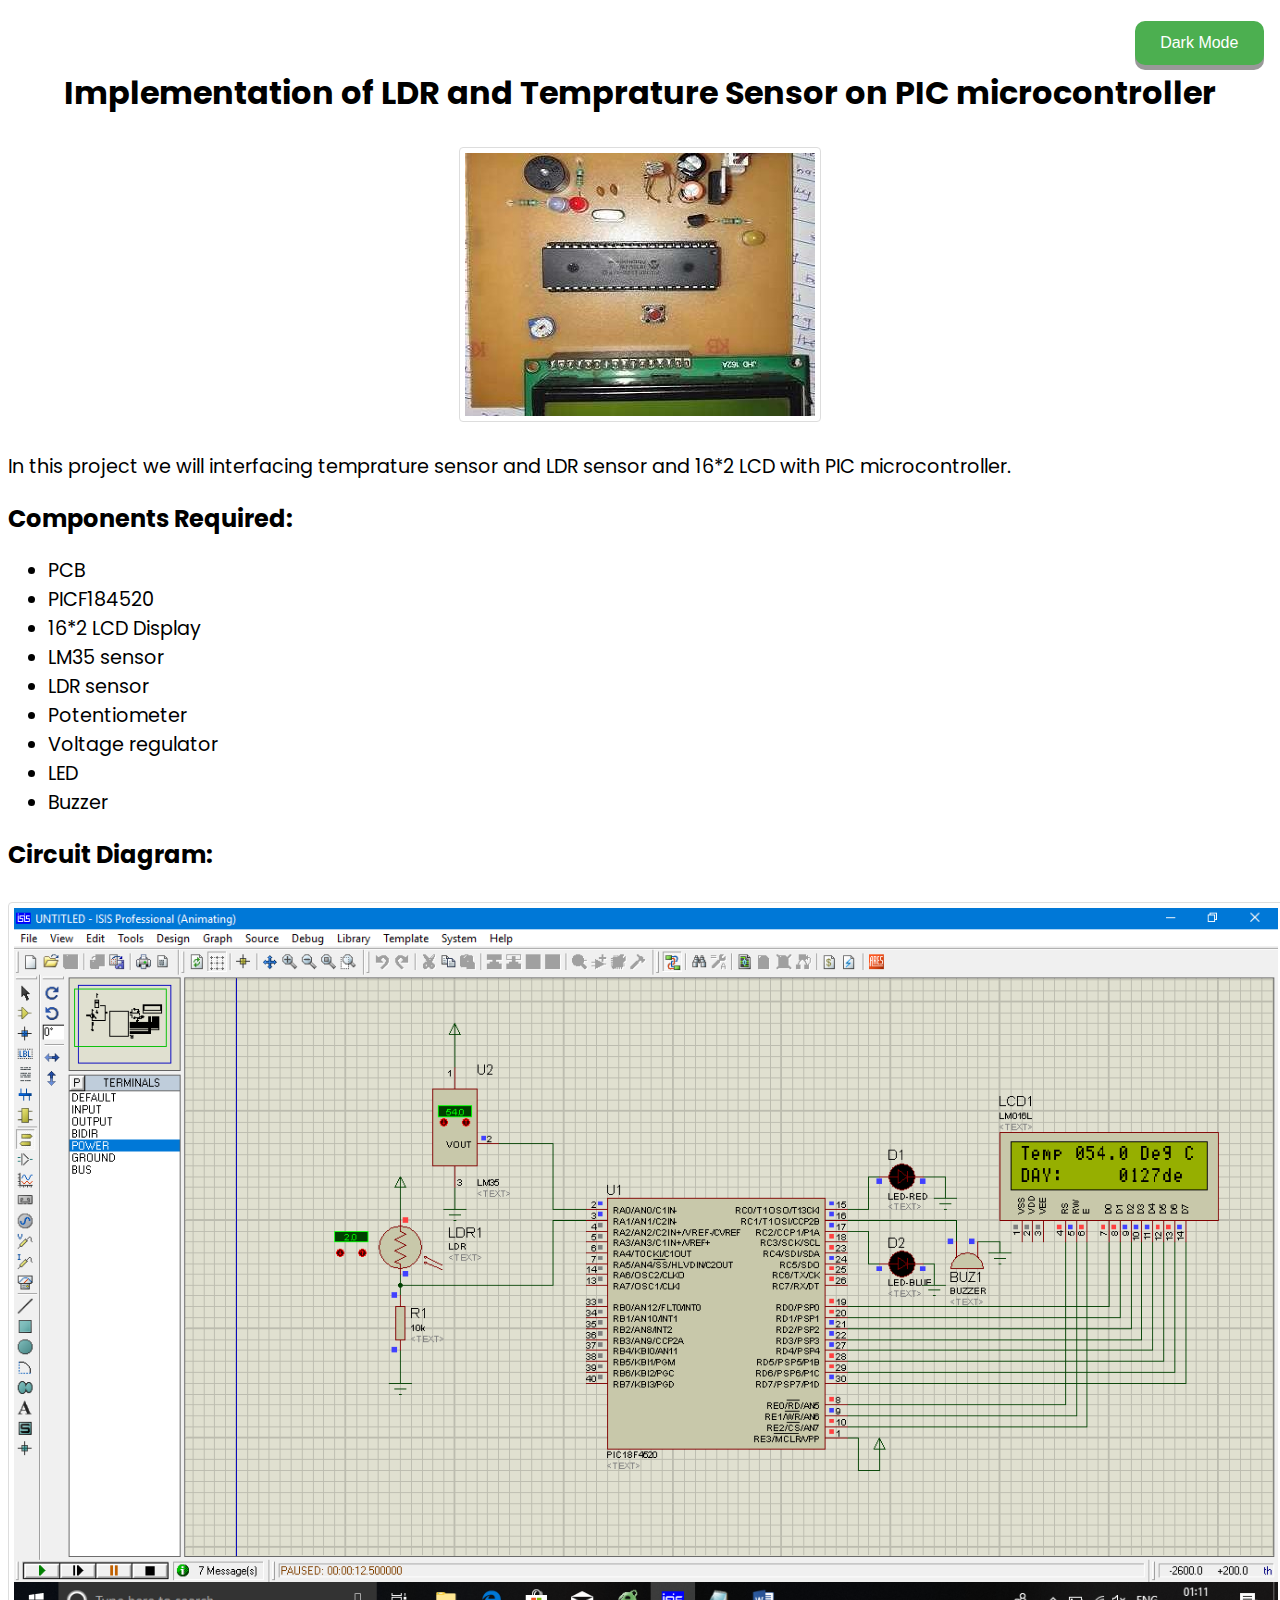
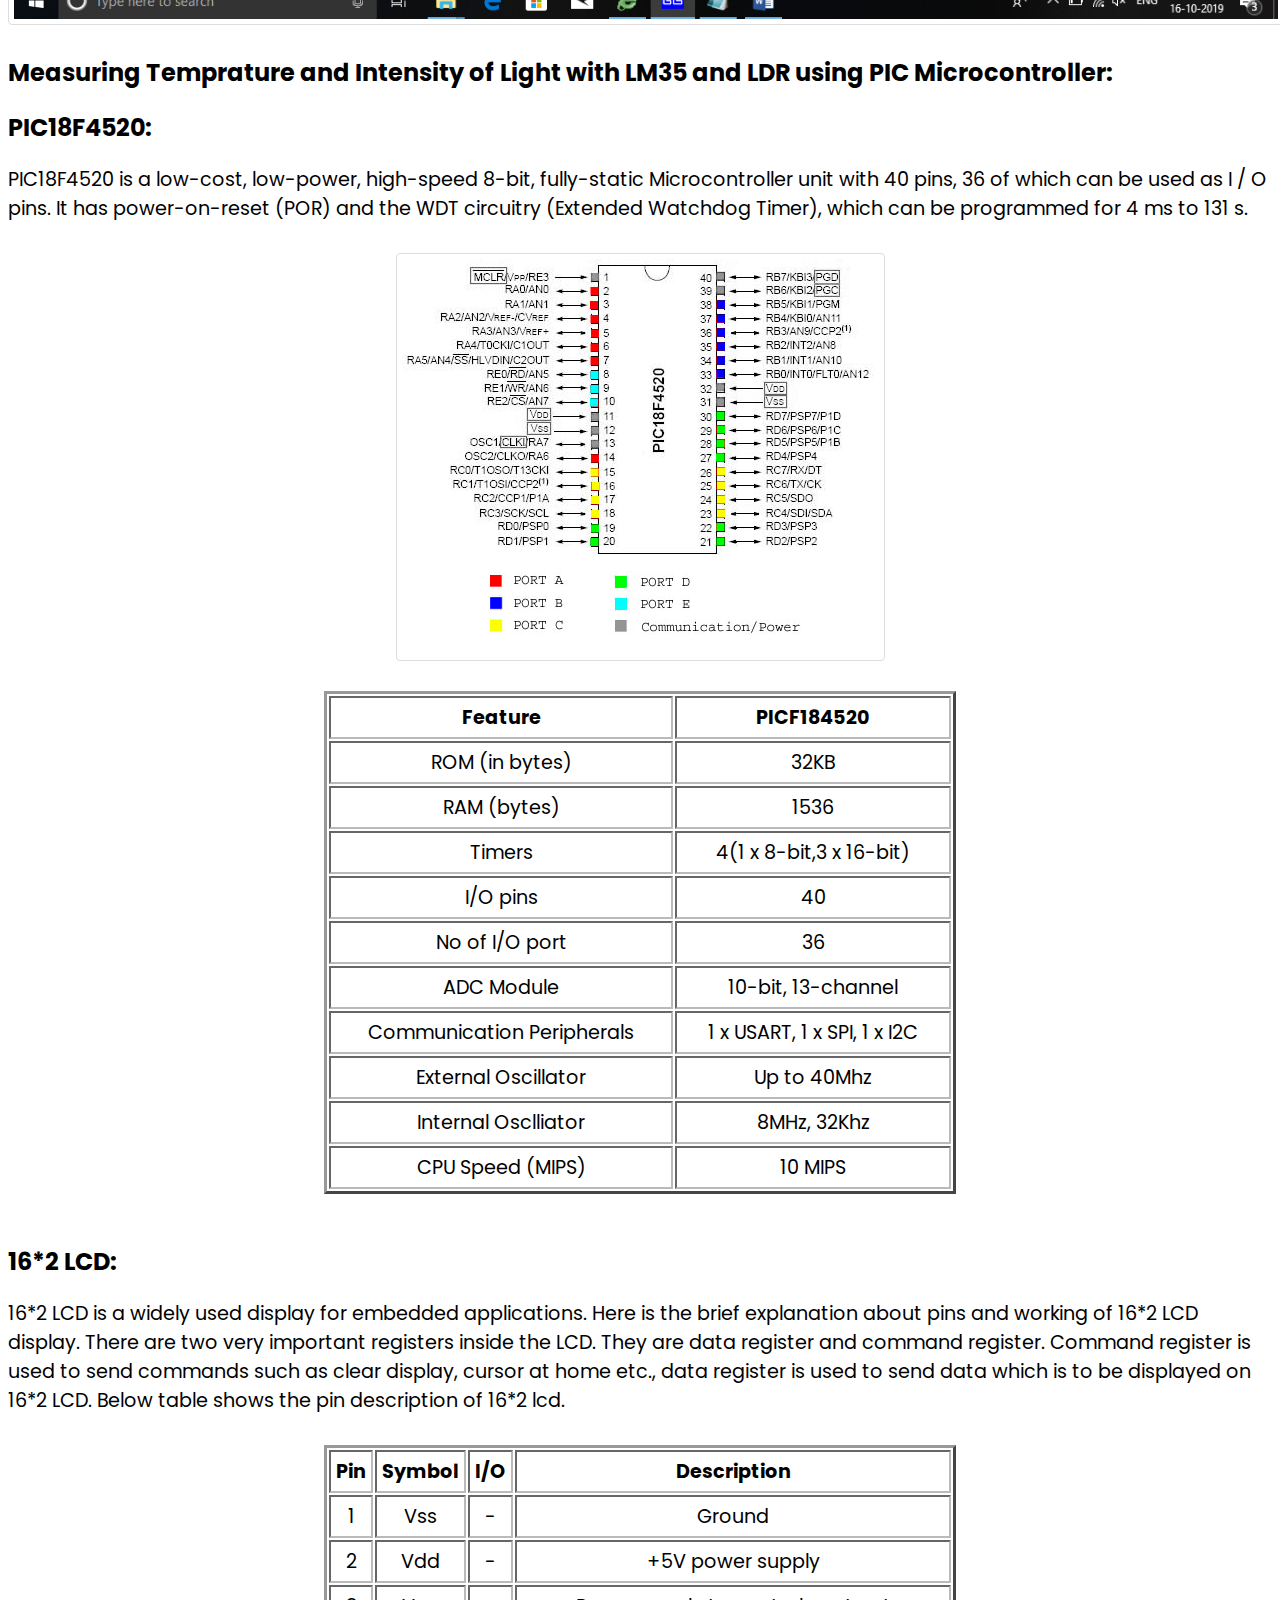
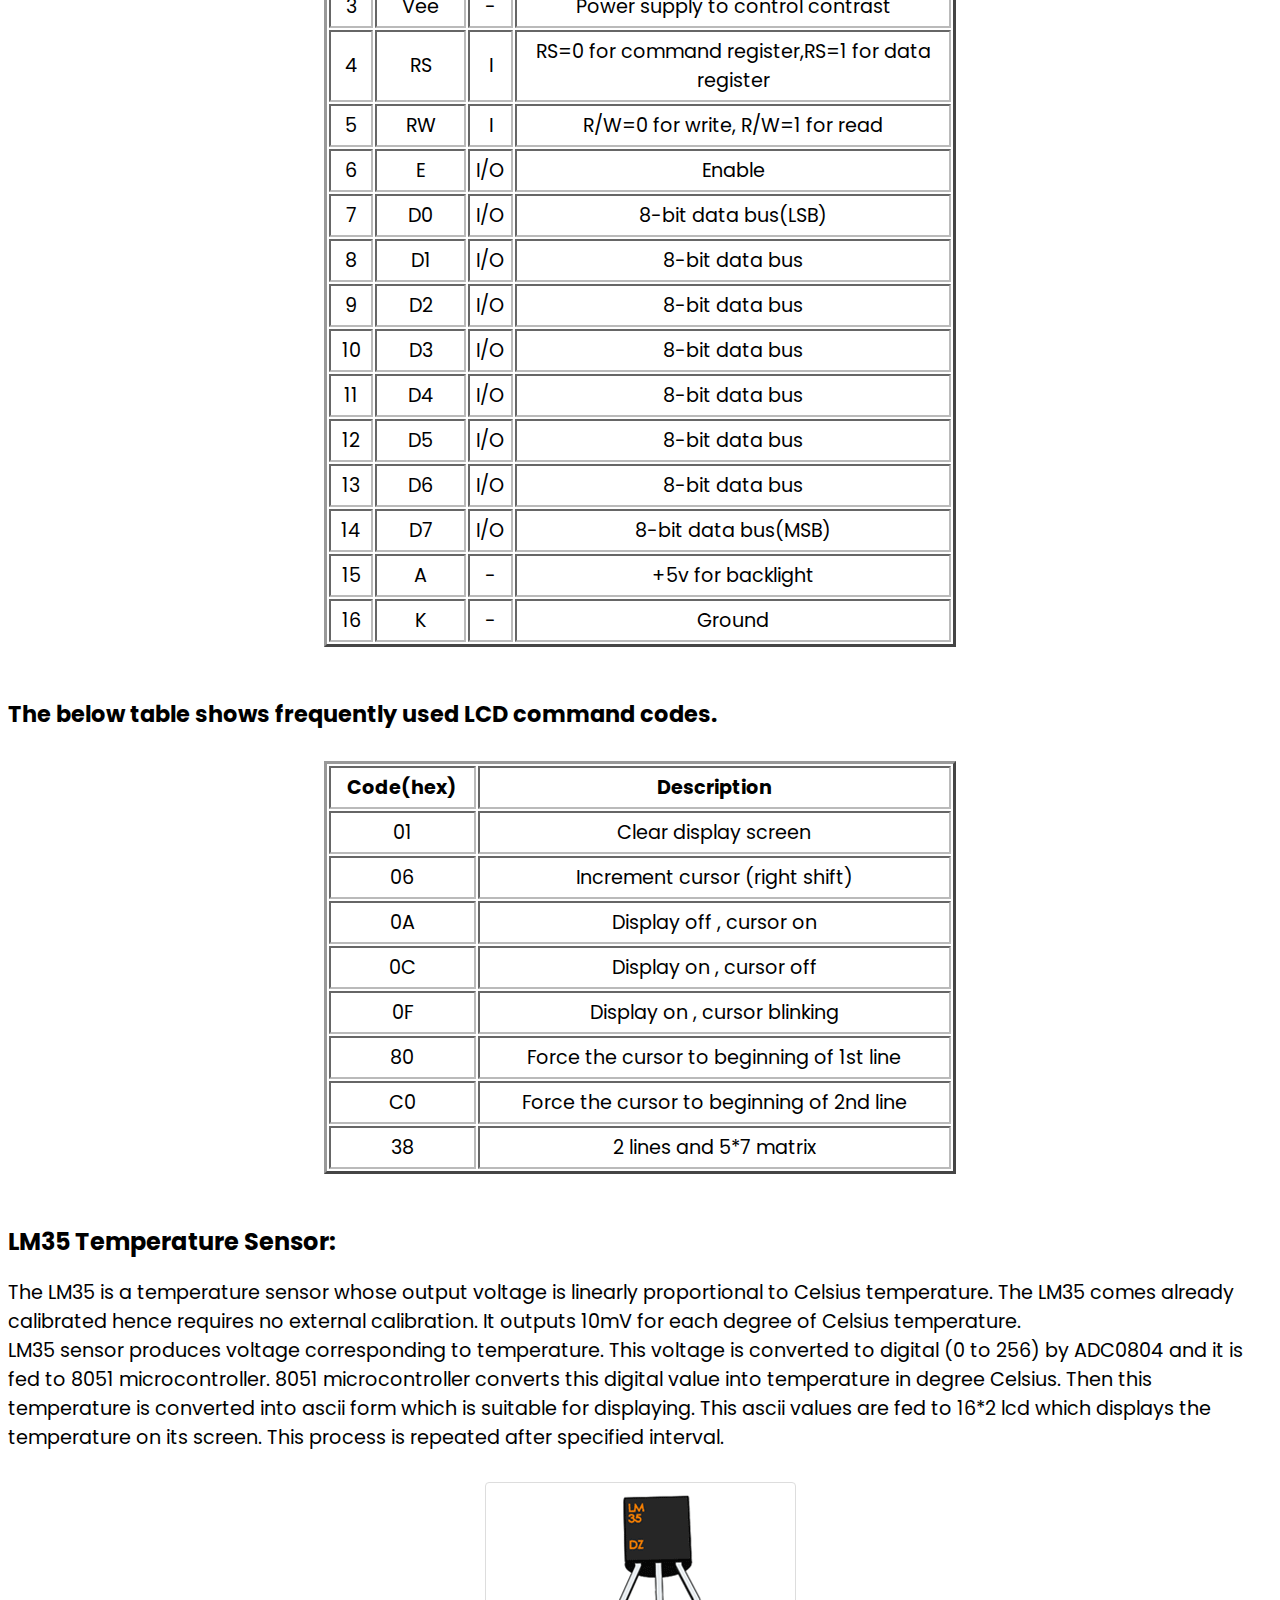
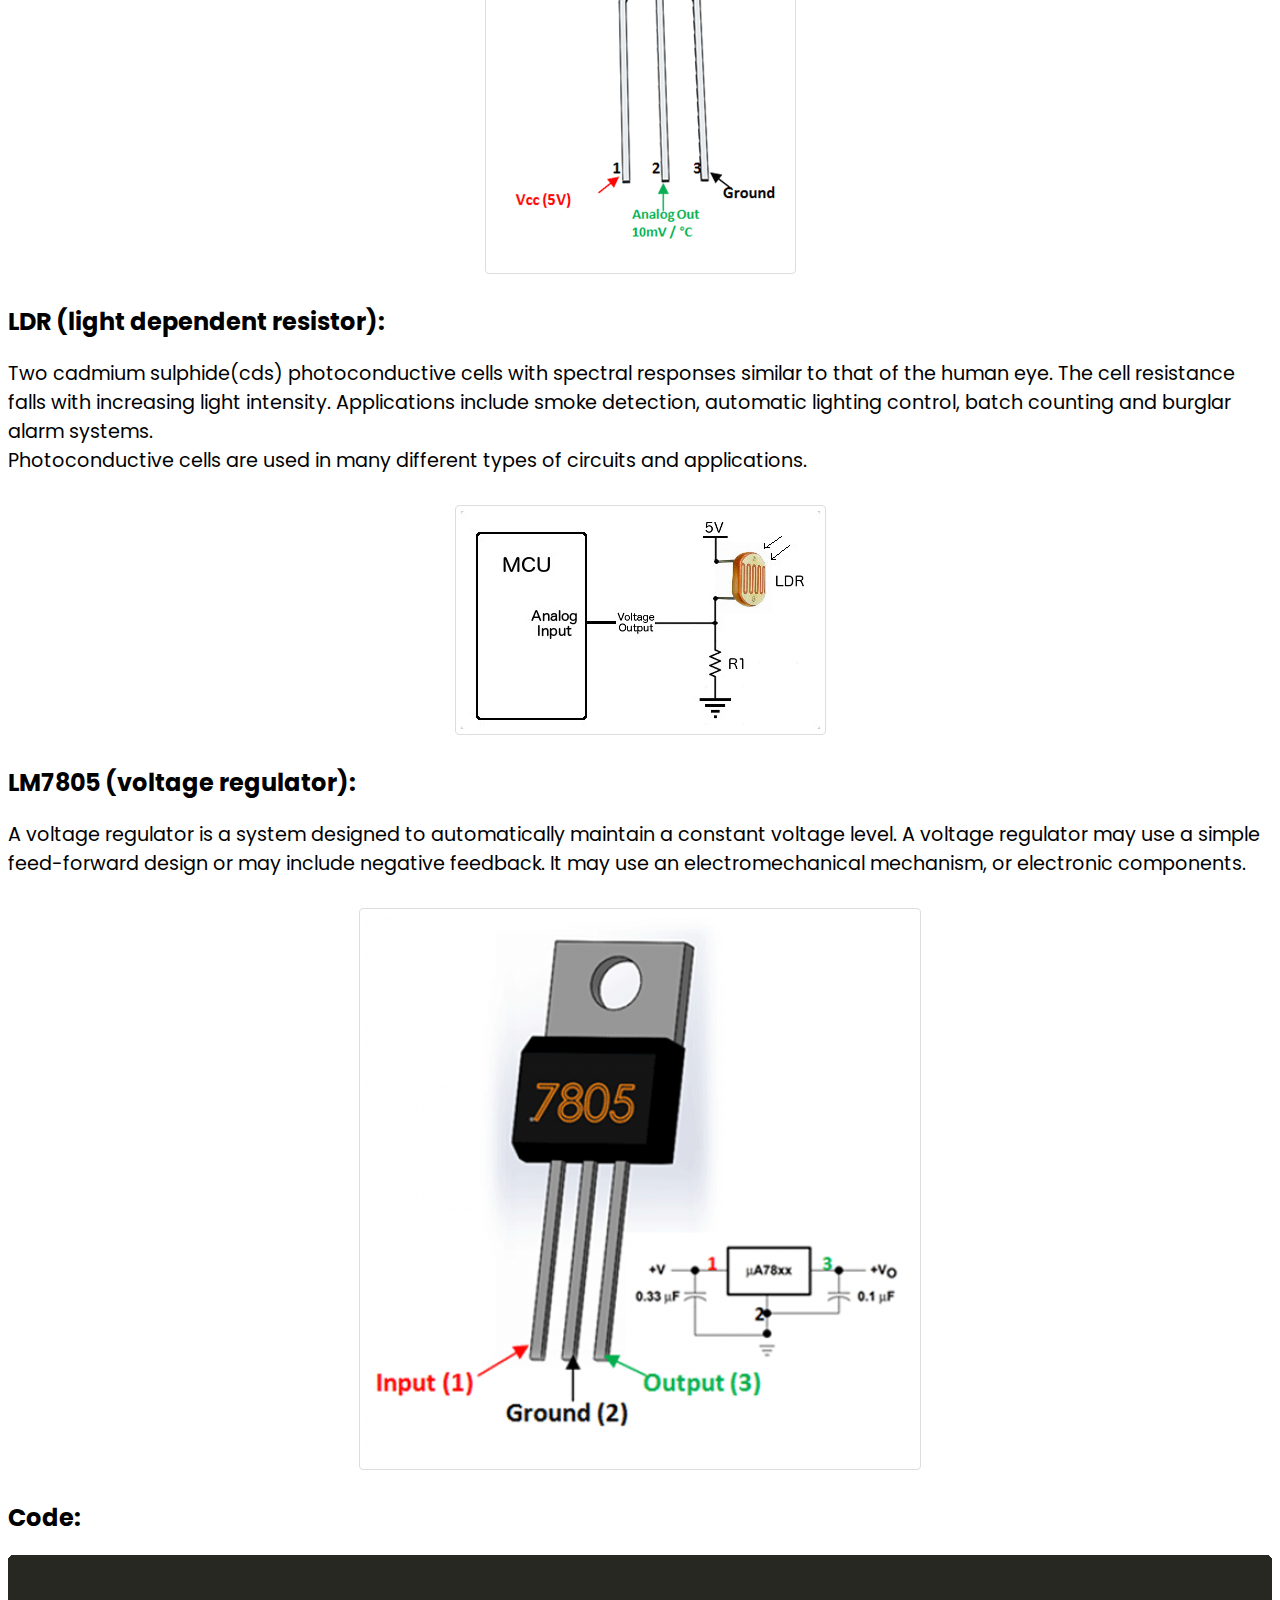
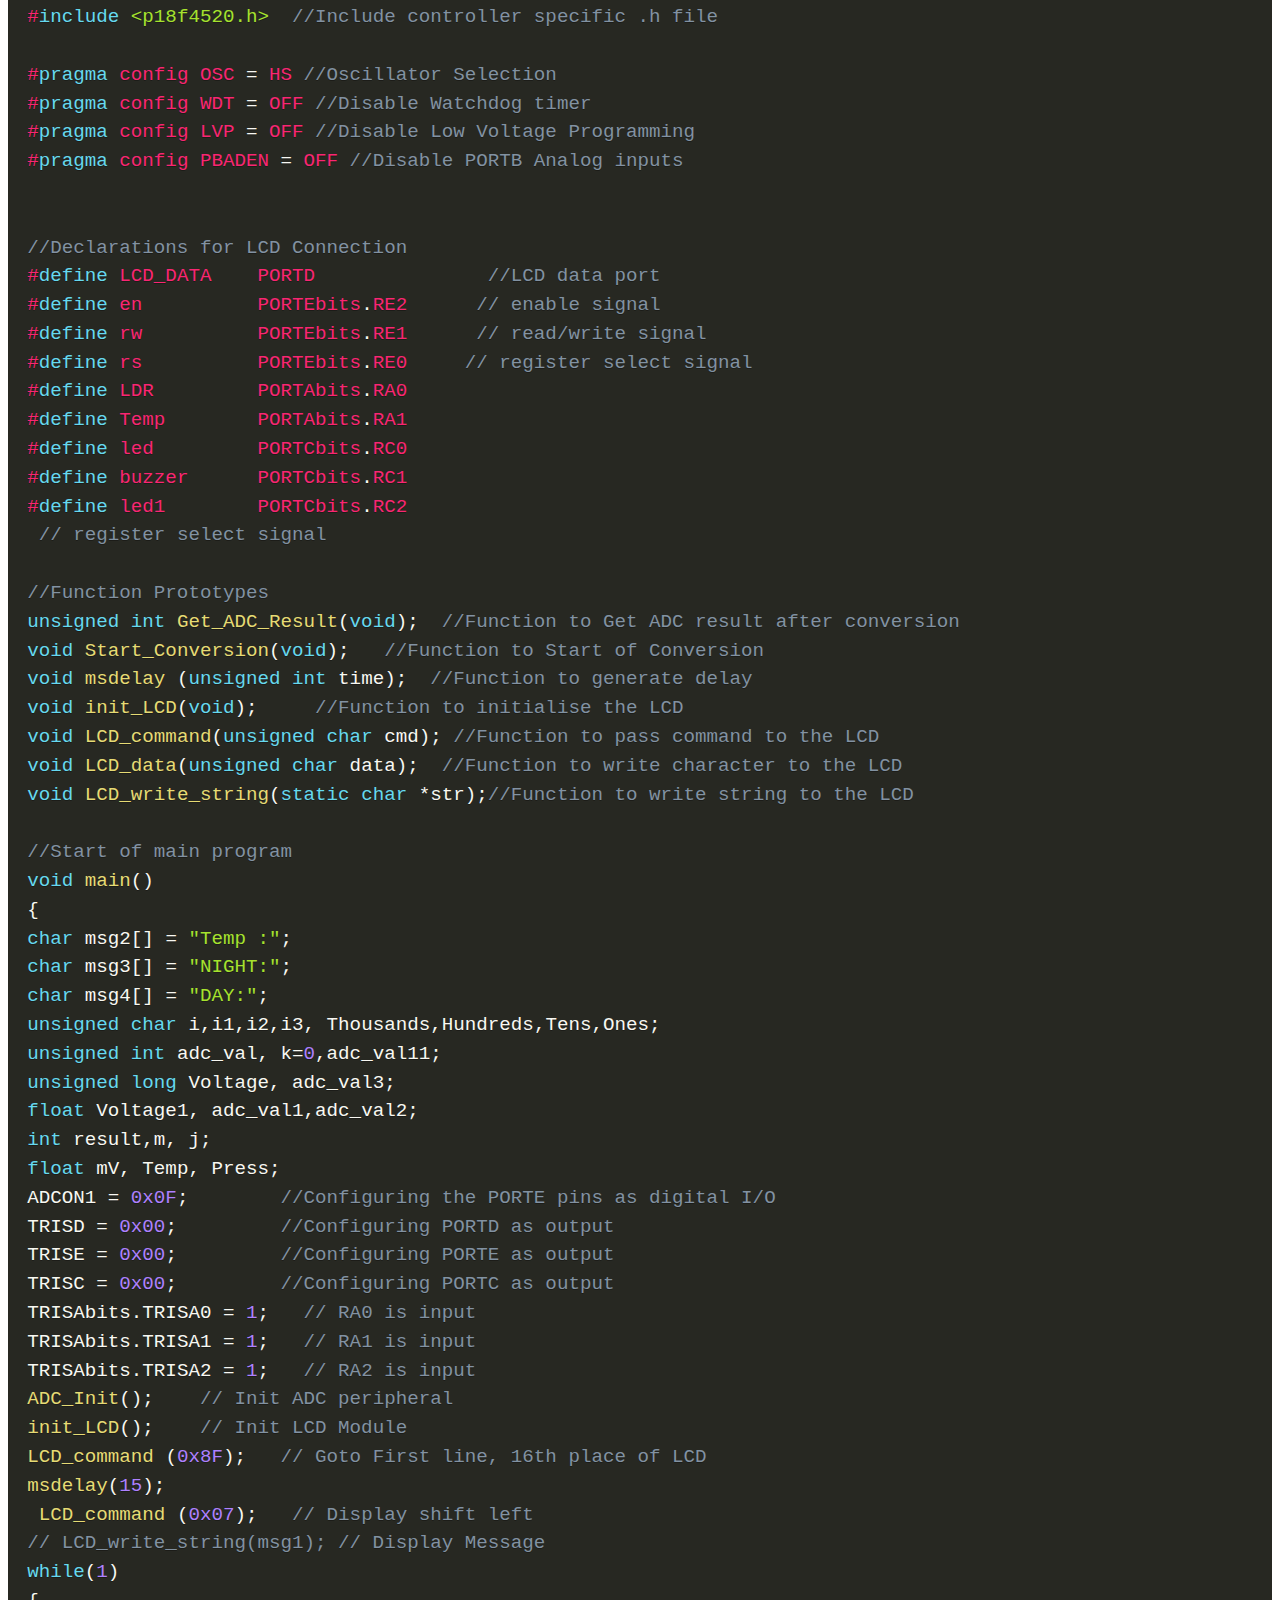
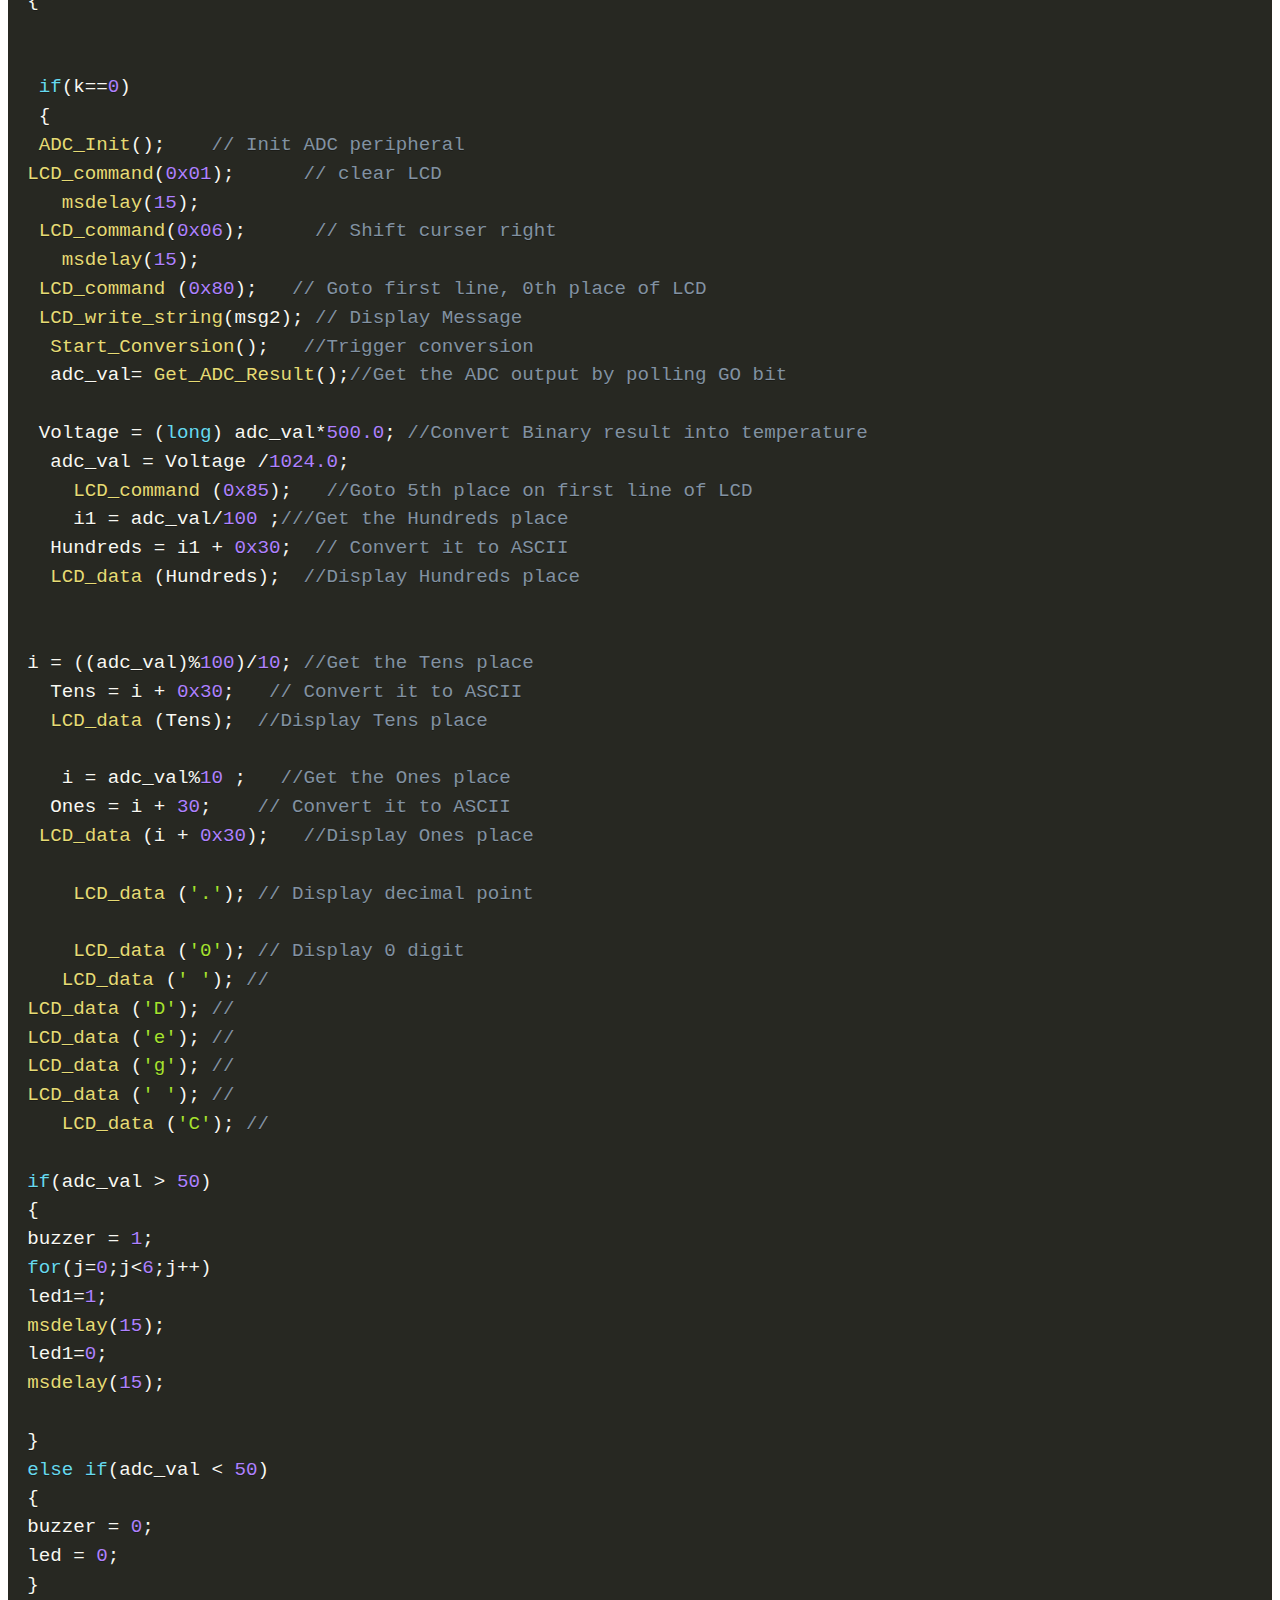
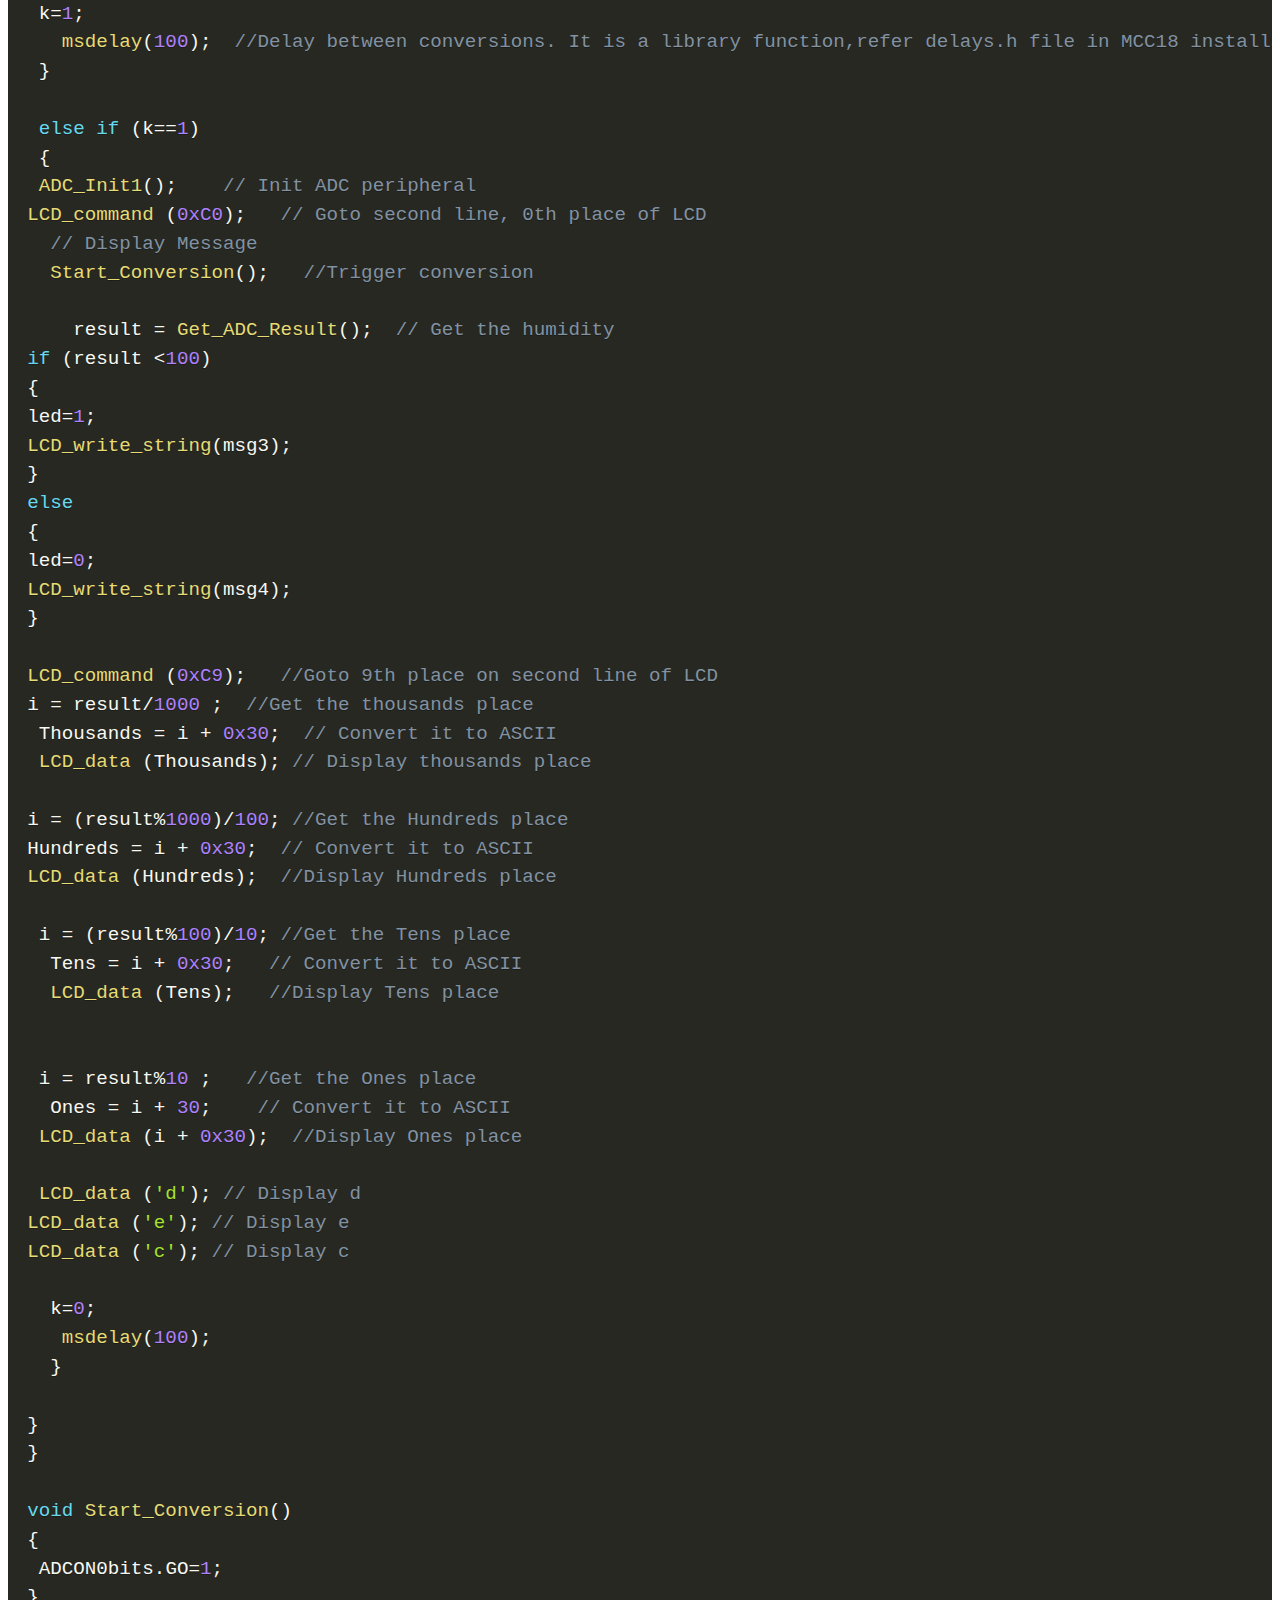
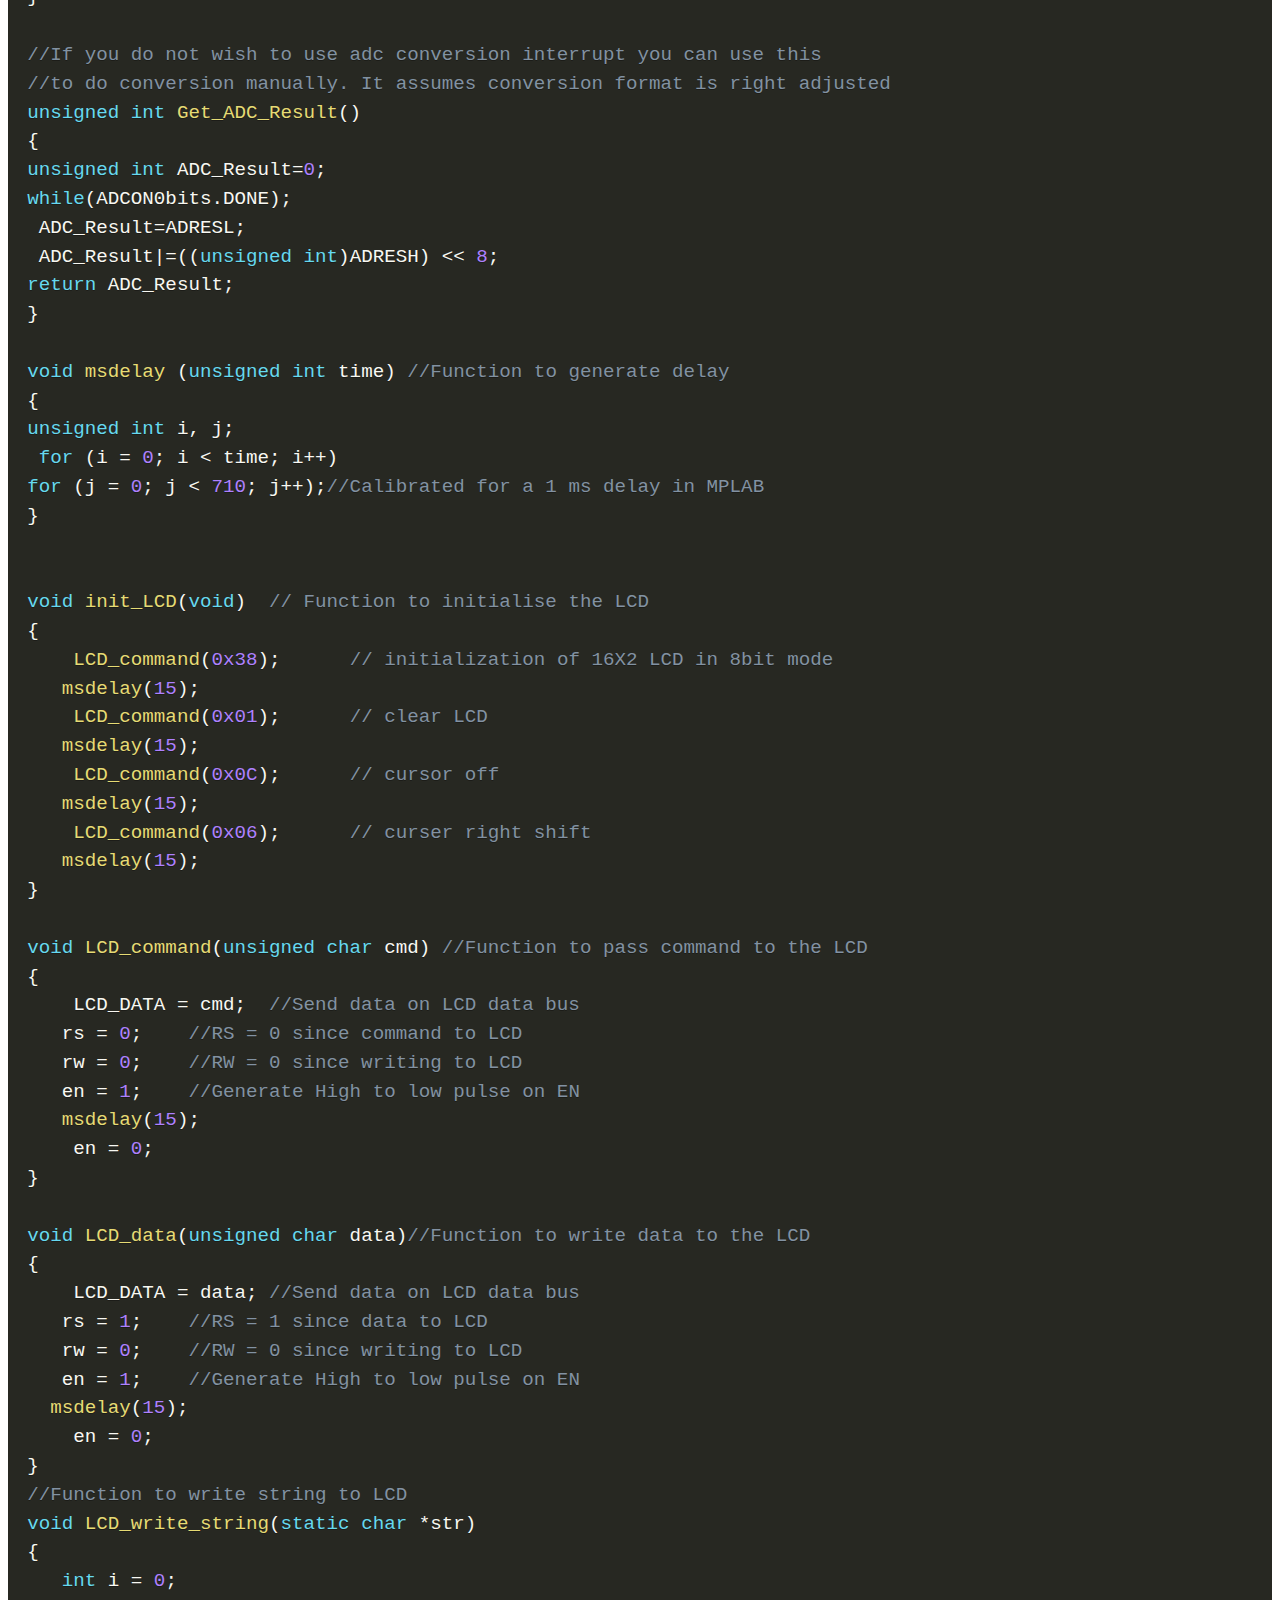
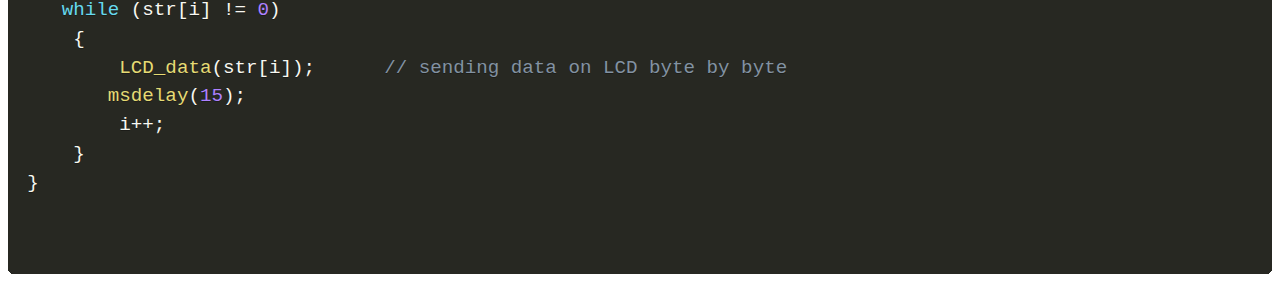
<file: microcontroller.html>
<!DOCTYPE html>
<html lang="en">

<head>
	<meta charset="utf-8">
	<link rel="shortcut icon" href="images/favicon.png" type="images/jpg">
	<meta content="width=device-width, initial-scale=1" name="viewport" />

	<title>microcontroller project</title>

	<link href="https://fonts.googleapis.com/css?family=Poppins:200i,300,400&display=swap" rel="stylesheet" />
	<link href="https://fonts.googleapis.com/css?family=Raleway:700&display=swap" rel="stylesheet" />

	<link href="css/prismdark.css" rel="stylesheet">


	<link rel="stylesheet" href="css/microcontroller.css">
</head>

<body style="background:white;color:black;">
	<button id="darkmodebutton" onclick="darkmode()">Dark Mode</button>
	<div id="divID">
		<h1>Implementation of LDR and Temprature Sensor on PIC microcontroller</h1>
		<img src="images/microcontroller.jpg" alt="LDR sensor and temprature sensor Implementationon 8051">
		<p>
			In this project we will interfacing temprature sensor and LDR sensor and 16*2 LCD with PIC microcontroller.
		</p>
		<h2>Components Required:</h2>
		<ul>
			<li>PCB</li>
			<li>PICF184520</li>
			<li>16*2 LCD Display</li>
			<li>LM35 sensor</li>
			<li>LDR sensor</li>
			<li>Potentiometer</li>
			<li>Voltage regulator</li>
			<li>LED</li>
			<li>Buzzer</li>
		</ul>
		<h2>Circuit Diagram:</h2>

		<img src="images/microcontrollerckt.png" alt="Circuit Diagram">

		<h2>Measuring Temprature and Intensity of Light with LM35 and LDR using PIC Microcontroller:</h2>

		<h2>PIC18F4520:</h2>

		<p>PIC18F4520 is a low-cost, low-power, high-speed 8-bit, fully-static Microcontroller unit with 40 pins, 36 of
			which can be used as I / O pins. It has power-on-reset (POR) and the WDT circuitry (Extended Watchdog
			Timer), which can be programmed for 4 ms to 131 s.</p>

		<img src="images/pic18f4520.jpg" alt="PICF184520 Diagram">

		<table>
			<tr>
				<b>
					<th>Feature</th>
					<th>PICF184520</th>
				</b>
			</tr>
			<tr>
				<td>ROM (in bytes)</td>
				<td>32KB</td>
			</tr>
			<tr>
				<td>RAM (bytes)</td>
				<td>1536</td>
			</tr>
			<tr>
				<td>Timers</td>
				<td>4(1 x 8-bit,3 x 16-bit)</td>
			</tr>
			<tr>
				<td>I/O pins</td>
				<td>40</td>
			</tr>
			<tr>
				<td>No of I/O port</td>
				<td>36</td>
			</tr>
			<tr>
				<td>ADC Module</td>
				<td>10-bit, 13-channel</td>
			</tr>
			<tr>
				<td>Communication Peripherals</td>
				<td>1 x USART,
					1 x SPI,
					1 x I2C
				</td>
			</tr>
			<tr>
				<td>External Oscillator</td>
				<td>Up to 40Mhz</td>
			</tr>
			<tr>
				<td>Internal Osclliator</td>
				<td>8MHz, 32Khz</td>
			</tr>
			<tr>
				<td>CPU Speed (MIPS)</td>
				<td>10 MIPS</td>
			</tr>
		</table>
		<h2>16*2 LCD:</h2>
		<p>
			16*2 LCD is a widely used display for embedded applications. Here is the brief explanation about pins and
			working of 16*2 LCD display. There are two very important registers inside the LCD. They are data register
			and command register. Command register is used to send commands such as clear display, cursor at home etc.,
			data register is used to send data which is to be displayed on 16*2 LCD. Below table shows the pin
			description of 16*2 lcd.
		</p>
		<table>
			<tr>
				<b>
					<th>Pin</th>
					<th>Symbol</th>
					<th>I/O</th>
					<th>Description</th>
				</b>
			</tr>
			<tr>
				<td>1</td>
				<td>Vss</td>
				<td>-</td>
				<td>Ground</td>
			</tr>
			<tr>
				<td>2</td>
				<td>Vdd</td>
				<td>-</td>
				<td>+5V power supply</td>
			</tr>
			<tr>
				<td>3</td>
				<td>Vee</td>
				<td>-</td>
				<td>Power supply to control contrast</td>
			</tr>
			<tr>
				<td>4</td>
				<td>RS</td>
				<td>I</td>
				<td>RS=0 for command register,RS=1 for data register</td>
			</tr>
			<tr>
				<td>5</td>
				<td>RW</td>
				<td>I</td>
				<td>R/W=0 for write, R/W=1 for read</td>
			</tr>
			<tr>
				<td>6</td>
				<td>E</td>
				<td>I/O</td>
				<td>Enable</td>
			</tr>
			<tr>
				<td>7</td>
				<td>D0</td>
				<td>I/O</td>
				<td>8-bit data bus(LSB)</td>
			</tr>
			<tr>
				<td>8</td>
				<td>D1</td>
				<td>I/O</td>
				<td>8-bit data bus</td>
			</tr>
			<tr>
				<td>9</td>
				<td>D2</td>
				<td>I/O</td>
				<td>8-bit data bus</td>
			</tr>
			<tr>
				<td>10</td>
				<td>D3</td>
				<td>I/O</td>
				<td>8-bit data bus</td>
			</tr>
			<tr>
				<td>11</td>
				<td>D4</td>
				<td>I/O</td>
				<td>8-bit data bus</td>
			</tr>
			<tr>
				<td>12</td>
				<td>D5</td>
				<td>I/O</td>
				<td>8-bit data bus</td>
			</tr>
			<tr>
				<td>13</td>
				<td>D6</td>
				<td>I/O</td>
				<td>8-bit data bus</td>
			</tr>
			<tr>
				<td>14</td>
				<td>D7</td>
				<td>I/O</td>
				<td>8-bit data bus(MSB)</td>
			</tr>
			<tr>
				<td>15</td>
				<td>A</td>
				<td>-</td>
				<td>+5v for backlight</td>
			</tr>
			<tr>
				<td>16</td>
				<td>K</td>
				<td>-</td>
				<td>Ground</td>
			</tr>
		</table>
		<h3>The below table shows frequently used LCD command codes.</h3>
		<table>
			<tr>
				<b>
					<th>Code(hex)</th>
					<th>Description</th>
				</b>
			</tr>
			<tr>
				<td>01</td>
				<td>Clear display screen</td>
			</tr>
			<tr>
				<td>06</td>
				<td>Increment cursor (right shift)</td>
			</tr>
			<tr>
				<td>0A</td>
				<td>Display off , cursor on</td>
			</tr>
			<tr>
				<td>0C</td>
				<td>Display on , cursor off</td>
			</tr>
			<tr>
				<td>0F</td>
				<td>Display on , cursor blinking</td>
			</tr>
			<tr>
				<td>80</td>
				<td>Force the cursor to beginning of 1st line</td>
			</tr>
			<tr>
				<td>C0</td>
				<td>Force the cursor to beginning of 2nd line</td>
			</tr>
			<tr>
				<td>38</td>
				<td>2 lines and 5*7 matrix</td>
			</tr>
		</table>
		<h2>LM35 Temperature Sensor:</h2>
		<p>
			The LM35 is a temperature sensor whose output voltage is linearly proportional to Celsius temperature. The
			LM35 comes already calibrated hence requires no external calibration. It outputs 10mV for each degree of
			Celsius temperature.
			<br>

			LM35 sensor produces voltage corresponding to temperature. This voltage is converted to digital (0 to 256)
			by ADC0804 and it is fed to 8051 microcontroller. 8051 microcontroller converts this digital value into
			temperature in degree Celsius. Then this temperature is converted into ascii form which is suitable for
			displaying. This ascii values are fed to 16*2 lcd which displays the temperature on its screen. This process
			is repeated after specified interval.
		</p>
		<img src="images/LM35-Pinout.png" alt="LM35 Diagram">

		<h2>LDR (light dependent resistor):</h2>
		<p>
			Two cadmium sulphide(cds) photoconductive cells with spectral responses
			similar to that of the human eye. The cell resistance falls with increasing light
			intensity. Applications include smoke detection, automatic lighting control,
			batch counting and burglar alarm systems.<br>

			Photoconductive cells are used in many different types of circuits and
			applications.
		</p>
		<img src="images/LDR.jpg" alt="LDR Diagram">

		<h2>LM7805 (voltage regulator):</h2>
		<p>
			A voltage regulator is a system designed to automatically maintain a constant voltage level. A voltage
			regulator may use a simple feed-forward design or may include negative feedback. It may use an
			electromechanical mechanism, or electronic components.
		</p>
		<img src="images/lm7805.png" alt="LM7805 Diagram">

		<h2>Code:</h2>
		<pre>
       	<code class="language-c++">
#include &lt;p18f4520.h&gt;  //Include controller specific .h file

#pragma config OSC = HS //Oscillator Selection
#pragma config WDT = OFF //Disable Watchdog timer
#pragma config LVP = OFF //Disable Low Voltage Programming
#pragma config PBADEN = OFF //Disable PORTB Analog inputs


//Declarations for LCD Connection
#define LCD_DATA    PORTD               //LCD data port
#define en          PORTEbits.RE2      // enable signal
#define rw          PORTEbits.RE1      // read/write signal
#define rs          PORTEbits.RE0     // register select signal
#define LDR         PORTAbits.RA0 
#define Temp        PORTAbits.RA1 
#define led         PORTCbits.RC0   
#define buzzer      PORTCbits.RC1 
#define led1        PORTCbits.RC2
 // register select signal

//Function Prototypes
unsigned int Get_ADC_Result(void);  //Function to Get ADC result after conversion
void Start_Conversion(void);   //Function to Start of Conversion
void msdelay (unsigned int time);  //Function to generate delay
void init_LCD(void);     //Function to initialise the LCD  
void LCD_command(unsigned char cmd); //Function to pass command to the LCD
void LCD_data(unsigned char data);  //Function to write character to the LCD
void LCD_write_string(static char *str);//Function to write string to the LCD

//Start of main program
void main()
{
char msg2[] = "Temp :";
char msg3[] = "NIGHT:";
char msg4[] = "DAY:";
unsigned char i,i1,i2,i3, Thousands,Hundreds,Tens,Ones;
unsigned int adc_val, k=0,adc_val11;
unsigned long Voltage, adc_val3;
float Voltage1, adc_val1,adc_val2;
int result,m, j;
float mV, Temp, Press;
ADCON1 = 0x0F;        //Configuring the PORTE pins as digital I/O
TRISD = 0x00;         //Configuring PORTD as output
TRISE = 0x00;         //Configuring PORTE as output
TRISC = 0x00;         //Configuring PORTC as output
TRISAbits.TRISA0 = 1;   // RA0 is input
TRISAbits.TRISA1 = 1;   // RA1 is input
TRISAbits.TRISA2 = 1;   // RA2 is input
ADC_Init();    // Init ADC peripheral
init_LCD();    // Init LCD Module
LCD_command (0x8F);   // Goto First line, 16th place of LCD
msdelay(15);
 LCD_command (0x07);   // Display shift left
// LCD_write_string(msg1); // Display Message
while(1)
{

  
 if(k==0)
 {
 ADC_Init();    // Init ADC peripheral
LCD_command(0x01);      // clear LCD
   msdelay(15);
 LCD_command(0x06);      // Shift curser right
   msdelay(15);
 LCD_command (0x80);   // Goto first line, 0th place of LCD
 LCD_write_string(msg2); // Display Message
  Start_Conversion();   //Trigger conversion
  adc_val= Get_ADC_Result();//Get the ADC output by polling GO bit
   
 Voltage = (long) adc_val*500.0; //Convert Binary result into temperature
  adc_val = Voltage /1024.0;  
    LCD_command (0x85);   //Goto 5th place on first line of LCD
    i1 = adc_val/100 ;///Get the Hundreds place
  Hundreds = i1 + 0x30;  // Convert it to ASCII
  LCD_data (Hundreds);  //Display Hundreds place
 

i = ((adc_val)%100)/10; //Get the Tens place
  Tens = i + 0x30;   // Convert it to ASCII
  LCD_data (Tens);  //Display Tens place

   i = adc_val%10 ;   //Get the Ones place
  Ones = i + 30;    // Convert it to ASCII
 LCD_data (i + 0x30);   //Display Ones place

    LCD_data ('.'); // Display decimal point

    LCD_data ('0'); // Display 0 digit
   LCD_data (' '); //
LCD_data ('D'); //
LCD_data ('e'); //
LCD_data ('g'); //
LCD_data (' '); //
   LCD_data ('C'); //

if(adc_val &gt; 50)
{
buzzer = 1;
for(j=0;j&lt;6;j++)
led1=1;
msdelay(15);
led1=0;
msdelay(15);

}
else if(adc_val &lt; 50)
{
buzzer = 0;
led = 0;
}
 k=1;
   msdelay(100);  //Delay between conversions. It is a library function,refer delays.h file in MCC18 installation directory
 }

 else if (k==1)
 {
 ADC_Init1();    // Init ADC peripheral
LCD_command (0xC0);   // Goto second line, 0th place of LCD
  // Display Message
  Start_Conversion();   //Trigger conversion

    result = Get_ADC_Result();  // Get the humidity
if (result &lt;100)
{
led=1;
LCD_write_string(msg3);
}
else
{
led=0;
LCD_write_string(msg4);
}

LCD_command (0xC9);   //Goto 9th place on second line of LCD
i = result/1000 ;  //Get the thousands place
 Thousands = i + 0x30;  // Convert it to ASCII
 LCD_data (Thousands); // Display thousands place
 
i = (result%1000)/100; //Get the Hundreds place
Hundreds = i + 0x30;  // Convert it to ASCII
LCD_data (Hundreds);  //Display Hundreds place
 
 i = (result%100)/10; //Get the Tens place
  Tens = i + 0x30;   // Convert it to ASCII
  LCD_data (Tens);   //Display Tens place
  

 i = result%10 ;   //Get the Ones place
  Ones = i + 30;    // Convert it to ASCII
 LCD_data (i + 0x30);  //Display Ones place

 LCD_data ('d'); // Display d
LCD_data ('e'); // Display e
LCD_data ('c'); // Display c

  k=0;
   msdelay(100);
  }

}
}

void Start_Conversion()
{
 ADCON0bits.GO=1;
}

//If you do not wish to use adc conversion interrupt you can use this
//to do conversion manually. It assumes conversion format is right adjusted
unsigned int Get_ADC_Result()
{
unsigned int ADC_Result=0;
while(ADCON0bits.DONE);
 ADC_Result=ADRESL;
 ADC_Result|=((unsigned int)ADRESH) &lt;&lt; 8;
return ADC_Result;
}

void msdelay (unsigned int time) //Function to generate delay
{
unsigned int i, j;
 for (i = 0; i &lt; time; i++)
for (j = 0; j &lt; 710; j++);//Calibrated for a 1 ms delay in MPLAB
}


void init_LCD(void)  // Function to initialise the LCD
{
    LCD_command(0x38);      // initialization of 16X2 LCD in 8bit mode
   msdelay(15);
    LCD_command(0x01);      // clear LCD
   msdelay(15);
    LCD_command(0x0C);      // cursor off
   msdelay(15);
    LCD_command(0x06);      // curser right shift
   msdelay(15);
}

void LCD_command(unsigned char cmd) //Function to pass command to the LCD
{
    LCD_DATA = cmd;  //Send data on LCD data bus
   rs = 0;    //RS = 0 since command to LCD
   rw = 0;    //RW = 0 since writing to LCD
   en = 1;    //Generate High to low pulse on EN
   msdelay(15);
    en = 0;
}

void LCD_data(unsigned char data)//Function to write data to the LCD
{
    LCD_DATA = data; //Send data on LCD data bus
   rs = 1;    //RS = 1 since data to LCD
   rw = 0;    //RW = 0 since writing to LCD
   en = 1;    //Generate High to low pulse on EN
  msdelay(15);
    en = 0;
}
//Function to write string to LCD
void LCD_write_string(static char *str)   
{
   int i = 0;
   while (str[i] != 0)
    {
        LCD_data(str[i]);      // sending data on LCD byte by byte
       msdelay(15);
        i++;
    }
}
       	</code>
       </pre>
		<script src="js/prismdark.js"></script>
		<script type="text/javascript" src="js/java.js"></script>
	</div>
</body>

</html>
</file>
<file: css/prismdark.css>
/* PrismJS 1.22.0
https://prismjs.com/download.html#themes=prism-okaidia&languages=markup+css+clike+javascript+c+cpp+verilog+vhdl */
/**
 * okaidia theme for JavaScript, CSS and HTML
 * Loosely based on Monokai textmate theme by http://www.monokai.nl/
 * @author ocodia
 */

code[class*="language-"],
pre[class*="language-"] {
	color: #f8f8f2;
	background: none;
	text-shadow: 0 1px rgba(0, 0, 0, 0.3);
	font-family: Consolas, Monaco, 'Andale Mono', 'Ubuntu Mono', monospace;
	font-size: 1em;
	text-align: left;
	white-space: pre;
	word-spacing: normal;
	word-break: normal;
	word-wrap: normal;
	line-height: 1.5;

	-moz-tab-size: 4;
	-o-tab-size: 4;
	tab-size: 4;

	-webkit-hyphens: none;
	-moz-hyphens: none;
	-ms-hyphens: none;
	hyphens: none;
}

/* Code blocks */
pre[class*="language-"] {
	padding: 1em;
	margin: .5em 0;
	overflow: auto;
	border-radius: 0.3em;
}

:not(pre)>code[class*="language-"],
pre[class*="language-"] {
	background: #272822;
}

/* Inline code */
:not(pre)>code[class*="language-"] {
	padding: .1em;
	border-radius: .3em;
	white-space: normal;
}

.token.comment,
.token.prolog,
.token.doctype,
.token.cdata {
	color: #8292a2;
}

.token.punctuation {
	color: #f8f8f2;
}

.token.namespace {
	opacity: .7;
}

.token.property,
.token.tag,
.token.constant,
.token.symbol,
.token.deleted {
	color: #f92672;
}

.token.boolean,
.token.number {
	color: #ae81ff;
}

.token.selector,
.token.attr-name,
.token.string,
.token.char,
.token.builtin,
.token.inserted {
	color: #a6e22e;
}

.token.operator,
.token.entity,
.token.url,
.language-css .token.string,
.style .token.string,
.token.variable {
	color: #f8f8f2;
}

.token.atrule,
.token.attr-value,
.token.function,
.token.class-name {
	color: #e6db74;
}

.token.keyword {
	color: #66d9ef;
}

.token.regex,
.token.important {
	color: #fd971f;
}

.token.important,
.token.bold {
	font-weight: bold;
}

.token.italic {
	font-style: italic;
}

.token.entity {
	cursor: help;
}
</file>
<file: css/agrobot.css>
body {

  font-family: 'Poppins', 'Raleway', sans-serif;
  font-size: 1.2rem;
  background-color: #ddd;
}

#divID {
  padding-top: 3rem;
}

#darkmodebutton {
  display: inline-block;
  position: absolute;
  right: 1rem;
  padding: 1% 2%;
  font-size: 1rem;
  cursor: pointer;
  text-align: center;
  text-decoration: none;
  outline: none;
  color: #fff;
  background-color: #4CAF50;
  border: none;
  border-radius: 10px;
  box-shadow: 0 5px #999;
}

#darkmodebutton:hover {
  background-color: #3e8e41
}

#darkmodebutton:active {
  background-color: #3e8e41;
  box-shadow: 0 5px #666;
  transform: translateY(4px);
}


h1 {
  font-size: bolder;
  font-size: xx-large;
  text-align: center;
}

h2 {
  font-weight: bolder;
  font-size: x-large;
}

h3 {
  font-weight: bold;
  font-size: large;
}

img {
  width: 50%;
  height: auto;
  border: 1px solid #ddd;
  border-radius: 4px;
  padding: 5px;
  display: block;
  margin: 30px auto 30px auto;
}
</file>
<file: css/algorithms.css>
body {
  font-family: 'Poppins', 'Raleway', sans-serif;
  background: #45567d;
}

h1 {
  font-weight: bolder;
  font-size: xx-large;
  text-align: center;
  color: #a6b600;
}

h2 {
  font-weight: bolder;
  font-size: x-large;
  color: #00b616;

}

h3 {
  color: #f30065;
  font-weight: bolder;
  font-size: x-large;
  text-align: center;

}

img {
  margin: 1%;
  width: auto;
}

/* p{
     color: #f30065;
     font-weight: bolder;
     font-size: x-large;
     text-align: center;
  }*/
</file>
<file: css/microcontroller.css>
body {

  font-family: 'Poppins', 'Raleway', sans-serif;
  font-size: 1.2rem;
  background-color: #ddd;
}

#darkmodebutton {
  display: inline-block;
  position: absolute;
  right: 1rem;
  padding: 1% 2%;
  font-size: 1rem;
  cursor: pointer;
  text-align: center;
  text-decoration: none;
  outline: none;
  color: #fff;
  background-color: #4CAF50;
  border: none;
  border-radius: 10px;
  box-shadow: 0 5px #999;
}

#darkmodebutton:hover {
  background-color: #3e8e41
}

#darkmodebutton:active {
  background-color: #3e8e41;
  box-shadow: 0 5px #666;
  transform: translateY(4px);
}

table {
  text-align: center;
  width: 50%;
  border: 3px outset hsl(0, 0%, 60%);
}

th,
td {
  border: 2px inset hsl(0, 0%, 73%);
  padding: 5px;
}

table {
  margin: 30px auto 50px auto;
}


h1 {
  font-size: bolder;
  font-size: xx-large;
  text-align: center;
  padding-top: 3rem;
}

h2 {
  font-weight: bolder;
  font-size: x-large;

}

img {
  max-width: 100%;
  height: auto;
  border: 1px solid #ddd;
  border-radius: 4px;
  padding: 5px;
  display: block;
  margin: 30px auto 30px auto;

}
</file>
